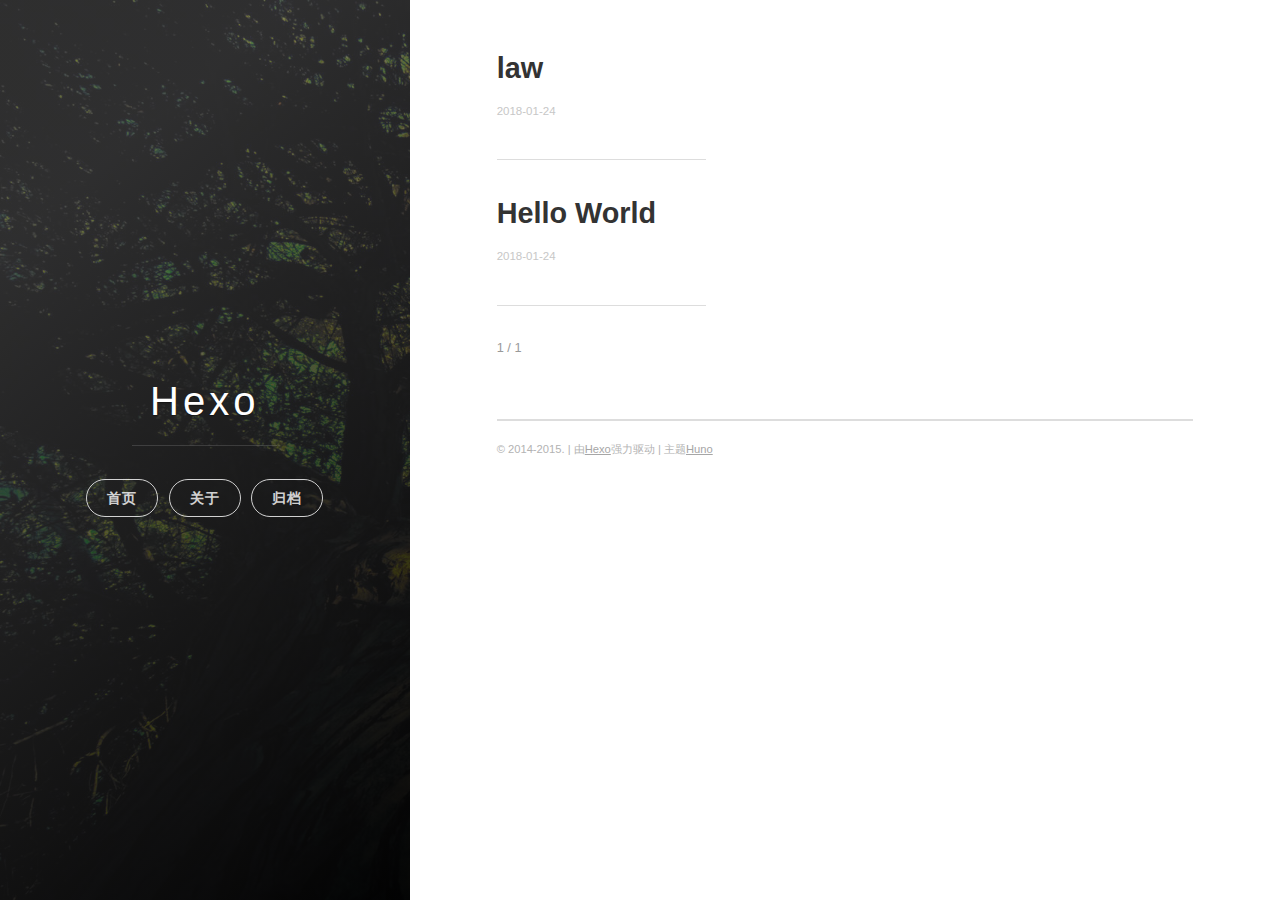
<file: index.html>
<!DOCTYPE html>
<html>
<head>
    <meta charset="utf-8">
    <meta http-equiv="X-UA-Compatible" content="chrome=1">

    

    <title>
      Hexo 
    </title>

    <meta name="viewport" content="width=device-width, initial-scale=1, maximum-scale=1, user-scalable=no">
    
      <meta name="author" content="John Doe">
    
    

    <meta property="og:type" content="website">
<meta property="og:title" content="Hexo">
<meta property="og:url" content="http://yoursite.com/index.html">
<meta property="og:site_name" content="Hexo">
<meta name="twitter:card" content="summary">
<meta name="twitter:title" content="Hexo">
    
    
    
      <link rel="icon" type="image/x-icon" href="/favicon.png">
    
    <link rel="stylesheet" href="/css/uno.css">
    <link rel="stylesheet" href="/css/highlight.css">
    <link rel="stylesheet" href="/css/archive.css">
    <link rel="stylesheet" href="/css/china-social-icon.css">

</head>
<body>

    <span class="mobile btn-mobile-menu">
        <i class="icon icon-list btn-mobile-menu__icon"></i>
        <i class="icon icon-x-circle btn-mobile-close__icon hidden"></i>
    </span>

    
 
<header class="panel-cover">


  <div class="panel-main">

  
    <div class="panel-main__inner panel-inverted">
    <div class="panel-main__content">

        

        <h1 class="panel-cover__title panel-title"><a href="/" title="link to homepage">Hexo</a></h1>
        <hr class="panel-cover__divider" />

        

        <div class="navigation-wrapper">

          <nav class="cover-navigation cover-navigation--primary">
            <ul class="navigation">

              
                
                <li class="navigation__item"><a href="/#blog" title="" class="blog-button">首页</a></li>
              
                
                <li class="navigation__item"><a href="/about" title="" class="">关于</a></li>
              
                
                <li class="navigation__item"><a href="/archive" title="" class="">归档</a></li>
              

            </ul>
          </nav>

          <!-- ----------------------------
To add a new social icon simply duplicate one of the list items from below
and change the class in the <i> tag to match the desired social network
and then add your link to the <a>. Here is a full list of social network
classes that you can use:

    icon-social-500px
    icon-social-behance
    icon-social-delicious
    icon-social-designer-news
    icon-social-deviant-art
    icon-social-digg
    icon-social-dribbble
    icon-social-facebook
    icon-social-flickr
    icon-social-forrst
    icon-social-foursquare
    icon-social-github
    icon-social-google-plus
    icon-social-hi5
    icon-social-instagram
    icon-social-lastfm
    icon-social-linkedin
    icon-social-medium
    icon-social-myspace
    icon-social-path
    icon-social-pinterest
    icon-social-rdio
    icon-social-reddit
    icon-social-skype
    icon-social-spotify
    icon-social-stack-overflow
    icon-social-steam
    icon-social-stumbleupon
    icon-social-treehouse
    icon-social-tumblr
    icon-social-twitter
    icon-social-vimeo
    icon-social-xbox
    icon-social-yelp
    icon-social-youtube
    icon-social-zerply
    icon-mail

-------------------------------->

<!-- add social info here -->



        </div>

      </div>

    </div>

    <div class="panel-cover--overlay"></div>
  </div>
</header>

    <div class="content-wrapper">
        <div class="content-wrapper__inner entry">
            


   <!-- do nothing -->


<div class="main-post-list">
    <ol class="post-list">
    
    
    <li>

      <h2 class="post-list__post-title post-title">
        <a href="/2018/01/24/law/" title="link to law">law</a>
      </h2>

      <div class="post-list__meta">

        <time datetime="2018-01-24" class="post-list__meta--date date">2018-01-24</time> 
      </div>

      <div class="excerpt">
        
      </div>

      <hr class="post-list__divider" />
    </li>
    
    <li>

      <h2 class="post-list__post-title post-title">
        <a href="/2018/01/24/hello-world/" title="link to Hello World">Hello World</a>
      </h2>

      <div class="post-list__meta">

        <time datetime="2018-01-24" class="post-list__meta--date date">2018-01-24</time> 
      </div>

      <div class="excerpt">
        
      </div>

      <hr class="post-list__divider" />
    </li>
    
  </ol>

  <hr class="post-list__divider " />

<nav class="pagination" role="navigation">
    

    <span class="pagination__page-number"> 1 / 1</span>
    
    
</nav>


</div>
            <footer class="footer">

    <span class="footer__copyright">&copy; 2014-2015. | 由<a href="https://hexo.io/">Hexo</a>强力驱动 | 主题<a href="https://github.com/someus/huno">Huno</a></span>
    
</footer>
        </div>
    </div>

    <!-- js files -->
    <script src="/js/jquery.min.js"></script>
    <script src="/js/main.js"></script>
    <script src="/js/scale.fix.js"></script>
    

    

    <script type="text/javascript" src="//cdn.mathjax.org/mathjax/latest/MathJax.js?config=TeX-AMS-MML_HTMLorMML"></script>
    <script type="text/javascript"> 
        $(document).ready(function(){
            MathJax.Hub.Config({ 
                tex2jax: {inlineMath: [['[latex]','[/latex]'], ['\\(','\\)']]} 
            });
        });
    </script>


    
    
    
    <!--kill ie6 -->
<!--[if IE 6]>
  <script src="//letskillie6.googlecode.com/svn/trunk/2/zh_CN.js"></script>
<![endif]-->

</body>
</html>
</file>
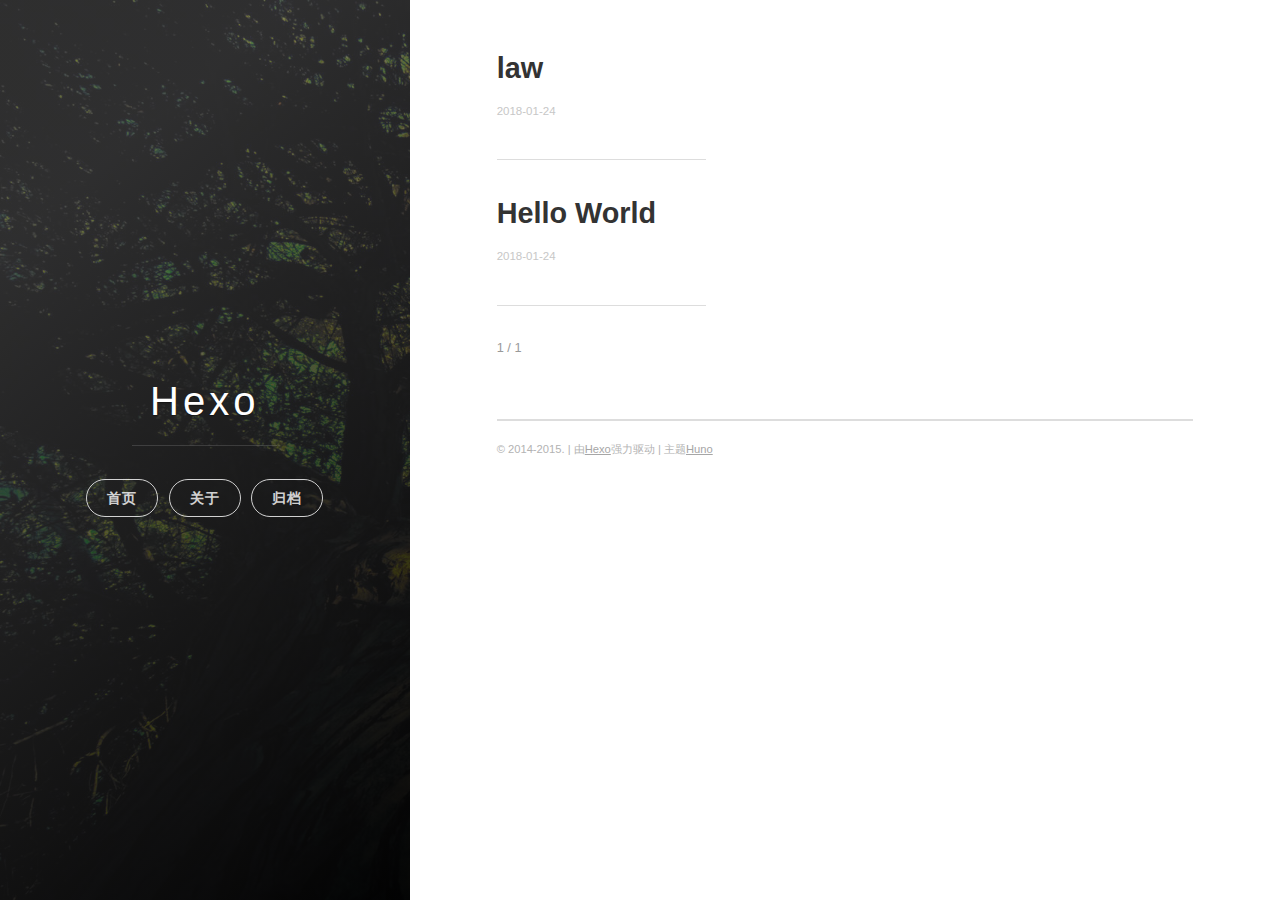
<file: archives/index.html>
<!DOCTYPE html>
<html>
<head>
    <meta charset="utf-8">
    <meta http-equiv="X-UA-Compatible" content="chrome=1">

    

    <title>
      Archives 
    </title>

    <meta name="viewport" content="width=device-width, initial-scale=1, maximum-scale=1, user-scalable=no">
    
      <meta name="author" content="John Doe">
    
    

    <meta property="og:type" content="website">
<meta property="og:title" content="Archives">
<meta property="og:url" content="http://yoursite.com/archives/index.html">
<meta property="og:site_name" content="Hexo">
<meta name="twitter:card" content="summary">
<meta name="twitter:title" content="Archives">
    
    
    
      <link rel="icon" type="image/x-icon" href="/favicon.png">
    
    <link rel="stylesheet" href="/css/uno.css">
    <link rel="stylesheet" href="/css/highlight.css">
    <link rel="stylesheet" href="/css/archive.css">
    <link rel="stylesheet" href="/css/china-social-icon.css">

</head>
<body>

    <span class="mobile btn-mobile-menu">
        <i class="icon icon-list btn-mobile-menu__icon"></i>
        <i class="icon icon-x-circle btn-mobile-close__icon hidden"></i>
    </span>

    

<header class="panel-cover panel-cover--collapsed">


  <div class="panel-main">

  
    <div class="panel-main__inner panel-inverted">
    <div class="panel-main__content">

        

        <h1 class="panel-cover__title panel-title"><a href="/" title="link to homepage">Hexo</a></h1>
        <hr class="panel-cover__divider" />

        

        <div class="navigation-wrapper">

          <nav class="cover-navigation cover-navigation--primary">
            <ul class="navigation">

              
                
                <li class="navigation__item"><a href="/#blog" title="" class="blog-button">首页</a></li>
              
                
                <li class="navigation__item"><a href="/about" title="" class="">关于</a></li>
              
                
                <li class="navigation__item"><a href="/archive" title="" class="">归档</a></li>
              

            </ul>
          </nav>

          <!-- ----------------------------
To add a new social icon simply duplicate one of the list items from below
and change the class in the <i> tag to match the desired social network
and then add your link to the <a>. Here is a full list of social network
classes that you can use:

    icon-social-500px
    icon-social-behance
    icon-social-delicious
    icon-social-designer-news
    icon-social-deviant-art
    icon-social-digg
    icon-social-dribbble
    icon-social-facebook
    icon-social-flickr
    icon-social-forrst
    icon-social-foursquare
    icon-social-github
    icon-social-google-plus
    icon-social-hi5
    icon-social-instagram
    icon-social-lastfm
    icon-social-linkedin
    icon-social-medium
    icon-social-myspace
    icon-social-path
    icon-social-pinterest
    icon-social-rdio
    icon-social-reddit
    icon-social-skype
    icon-social-spotify
    icon-social-stack-overflow
    icon-social-steam
    icon-social-stumbleupon
    icon-social-treehouse
    icon-social-tumblr
    icon-social-twitter
    icon-social-vimeo
    icon-social-xbox
    icon-social-yelp
    icon-social-youtube
    icon-social-zerply
    icon-mail

-------------------------------->

<!-- add social info here -->



        </div>

      </div>

    </div>

    <div class="panel-cover--overlay"></div>
  </div>
</header>

    <div class="content-wrapper">
        <div class="content-wrapper__inner entry">
            


   <!-- do nothing -->


<div class="main-post-list">
    <ol class="post-list">
    
    
    <li>

      <h2 class="post-list__post-title post-title">
        <a href="/2018/01/24/law/" title="link to law">law</a>
      </h2>

      <div class="post-list__meta">

        <time datetime="2018-01-24" class="post-list__meta--date date">2018-01-24</time> 
      </div>

      <div class="excerpt">
        
      </div>

      <hr class="post-list__divider" />
    </li>
    
    <li>

      <h2 class="post-list__post-title post-title">
        <a href="/2018/01/24/hello-world/" title="link to Hello World">Hello World</a>
      </h2>

      <div class="post-list__meta">

        <time datetime="2018-01-24" class="post-list__meta--date date">2018-01-24</time> 
      </div>

      <div class="excerpt">
        
      </div>

      <hr class="post-list__divider" />
    </li>
    
  </ol>

  <hr class="post-list__divider " />

<nav class="pagination" role="navigation">
    

    <span class="pagination__page-number"> 1 / 1</span>
    
    
</nav>


</div>
            <footer class="footer">

    <span class="footer__copyright">&copy; 2014-2015. | 由<a href="https://hexo.io/">Hexo</a>强力驱动 | 主题<a href="https://github.com/someus/huno">Huno</a></span>
    
</footer>
        </div>
    </div>

    <!-- js files -->
    <script src="/js/jquery.min.js"></script>
    <script src="/js/main.js"></script>
    <script src="/js/scale.fix.js"></script>
    

    

    <script type="text/javascript" src="//cdn.mathjax.org/mathjax/latest/MathJax.js?config=TeX-AMS-MML_HTMLorMML"></script>
    <script type="text/javascript"> 
        $(document).ready(function(){
            MathJax.Hub.Config({ 
                tex2jax: {inlineMath: [['[latex]','[/latex]'], ['\\(','\\)']]} 
            });
        });
    </script>


    
    
    
    <!--kill ie6 -->
<!--[if IE 6]>
  <script src="//letskillie6.googlecode.com/svn/trunk/2/zh_CN.js"></script>
<![endif]-->

</body>
</html>
</file>
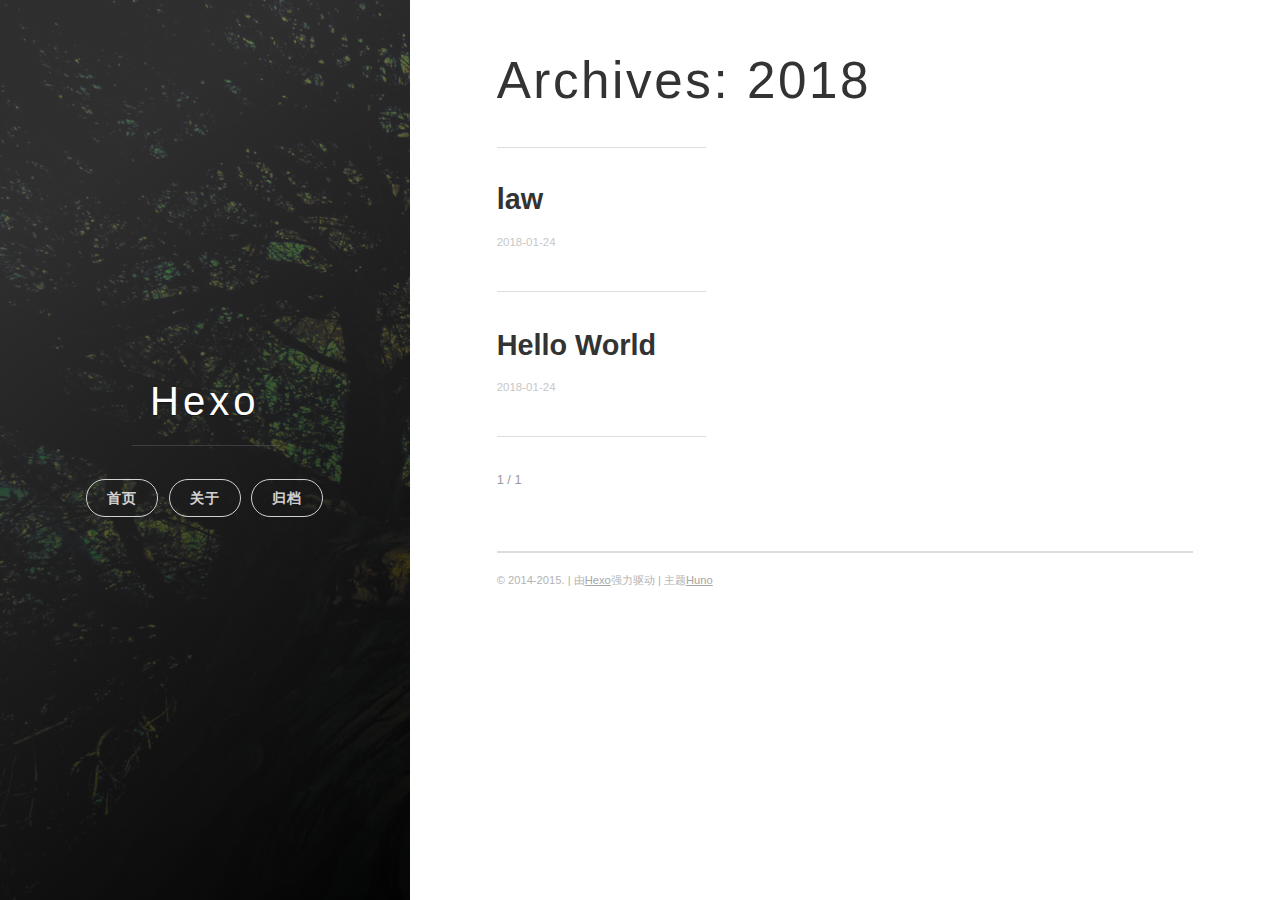
<file: archives/2018/index.html>
<!DOCTYPE html>
<html>
<head>
    <meta charset="utf-8">
    <meta http-equiv="X-UA-Compatible" content="chrome=1">

    

    <title>
      Archives: 2018 
    </title>

    <meta name="viewport" content="width=device-width, initial-scale=1, maximum-scale=1, user-scalable=no">
    
      <meta name="author" content="John Doe">
    
    

    <meta property="og:type" content="website">
<meta property="og:title" content="Archives: 2018">
<meta property="og:url" content="http://yoursite.com/archives/2018/index.html">
<meta property="og:site_name" content="Hexo">
<meta name="twitter:card" content="summary">
<meta name="twitter:title" content="Archives: 2018">
    
    
    
      <link rel="icon" type="image/x-icon" href="/favicon.png">
    
    <link rel="stylesheet" href="/css/uno.css">
    <link rel="stylesheet" href="/css/highlight.css">
    <link rel="stylesheet" href="/css/archive.css">
    <link rel="stylesheet" href="/css/china-social-icon.css">

</head>
<body>

    <span class="mobile btn-mobile-menu">
        <i class="icon icon-list btn-mobile-menu__icon"></i>
        <i class="icon icon-x-circle btn-mobile-close__icon hidden"></i>
    </span>

    

<header class="panel-cover panel-cover--collapsed">


  <div class="panel-main">

  
    <div class="panel-main__inner panel-inverted">
    <div class="panel-main__content">

        

        <h1 class="panel-cover__title panel-title"><a href="/" title="link to homepage">Hexo</a></h1>
        <hr class="panel-cover__divider" />

        

        <div class="navigation-wrapper">

          <nav class="cover-navigation cover-navigation--primary">
            <ul class="navigation">

              
                
                <li class="navigation__item"><a href="/#blog" title="" class="blog-button">首页</a></li>
              
                
                <li class="navigation__item"><a href="/about" title="" class="">关于</a></li>
              
                
                <li class="navigation__item"><a href="/archive" title="" class="">归档</a></li>
              

            </ul>
          </nav>

          <!-- ----------------------------
To add a new social icon simply duplicate one of the list items from below
and change the class in the <i> tag to match the desired social network
and then add your link to the <a>. Here is a full list of social network
classes that you can use:

    icon-social-500px
    icon-social-behance
    icon-social-delicious
    icon-social-designer-news
    icon-social-deviant-art
    icon-social-digg
    icon-social-dribbble
    icon-social-facebook
    icon-social-flickr
    icon-social-forrst
    icon-social-foursquare
    icon-social-github
    icon-social-google-plus
    icon-social-hi5
    icon-social-instagram
    icon-social-lastfm
    icon-social-linkedin
    icon-social-medium
    icon-social-myspace
    icon-social-path
    icon-social-pinterest
    icon-social-rdio
    icon-social-reddit
    icon-social-skype
    icon-social-spotify
    icon-social-stack-overflow
    icon-social-steam
    icon-social-stumbleupon
    icon-social-treehouse
    icon-social-tumblr
    icon-social-twitter
    icon-social-vimeo
    icon-social-xbox
    icon-social-yelp
    icon-social-youtube
    icon-social-zerply
    icon-mail

-------------------------------->

<!-- add social info here -->



        </div>

      </div>

    </div>

    <div class="panel-cover--overlay"></div>
  </div>
</header>

    <div class="content-wrapper">
        <div class="content-wrapper__inner entry">
            


  <h1 class="archive-title">Archives: 2018</h1>
  <hr class="post-list__divider" />


<div class="main-post-list">
    <ol class="post-list">
    
    
    <li>

      <h2 class="post-list__post-title post-title">
        <a href="/2018/01/24/law/" title="link to law">law</a>
      </h2>

      <div class="post-list__meta">

        <time datetime="2018-01-24" class="post-list__meta--date date">2018-01-24</time> 
      </div>

      <div class="excerpt">
        
      </div>

      <hr class="post-list__divider" />
    </li>
    
    <li>

      <h2 class="post-list__post-title post-title">
        <a href="/2018/01/24/hello-world/" title="link to Hello World">Hello World</a>
      </h2>

      <div class="post-list__meta">

        <time datetime="2018-01-24" class="post-list__meta--date date">2018-01-24</time> 
      </div>

      <div class="excerpt">
        
      </div>

      <hr class="post-list__divider" />
    </li>
    
  </ol>

  <hr class="post-list__divider " />

<nav class="pagination" role="navigation">
    

    <span class="pagination__page-number"> 1 / 1</span>
    
    
</nav>


</div>
            <footer class="footer">

    <span class="footer__copyright">&copy; 2014-2015. | 由<a href="https://hexo.io/">Hexo</a>强力驱动 | 主题<a href="https://github.com/someus/huno">Huno</a></span>
    
</footer>
        </div>
    </div>

    <!-- js files -->
    <script src="/js/jquery.min.js"></script>
    <script src="/js/main.js"></script>
    <script src="/js/scale.fix.js"></script>
    

    

    <script type="text/javascript" src="//cdn.mathjax.org/mathjax/latest/MathJax.js?config=TeX-AMS-MML_HTMLorMML"></script>
    <script type="text/javascript"> 
        $(document).ready(function(){
            MathJax.Hub.Config({ 
                tex2jax: {inlineMath: [['[latex]','[/latex]'], ['\\(','\\)']]} 
            });
        });
    </script>


    
    
    
    <!--kill ie6 -->
<!--[if IE 6]>
  <script src="//letskillie6.googlecode.com/svn/trunk/2/zh_CN.js"></script>
<![endif]-->

</body>
</html>
</file>
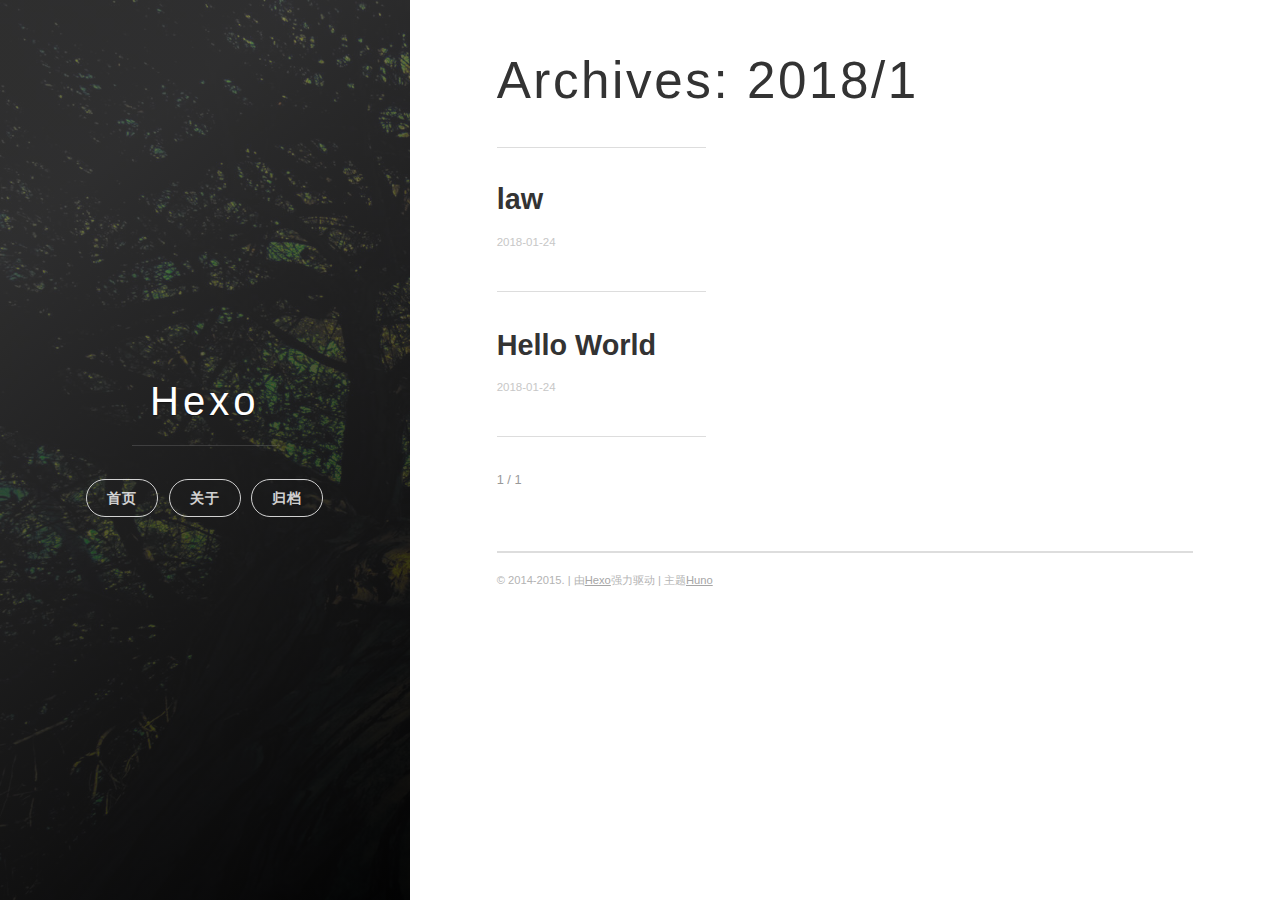
<file: archives/2018/01/index.html>
<!DOCTYPE html>
<html>
<head>
    <meta charset="utf-8">
    <meta http-equiv="X-UA-Compatible" content="chrome=1">

    

    <title>
      Archives: 2018/1 
    </title>

    <meta name="viewport" content="width=device-width, initial-scale=1, maximum-scale=1, user-scalable=no">
    
      <meta name="author" content="John Doe">
    
    

    <meta property="og:type" content="website">
<meta property="og:title" content="Archives: 2018&#x2F;1">
<meta property="og:url" content="http://yoursite.com/archives/2018/01/index.html">
<meta property="og:site_name" content="Hexo">
<meta name="twitter:card" content="summary">
<meta name="twitter:title" content="Archives: 2018&#x2F;1">
    
    
    
      <link rel="icon" type="image/x-icon" href="/favicon.png">
    
    <link rel="stylesheet" href="/css/uno.css">
    <link rel="stylesheet" href="/css/highlight.css">
    <link rel="stylesheet" href="/css/archive.css">
    <link rel="stylesheet" href="/css/china-social-icon.css">

</head>
<body>

    <span class="mobile btn-mobile-menu">
        <i class="icon icon-list btn-mobile-menu__icon"></i>
        <i class="icon icon-x-circle btn-mobile-close__icon hidden"></i>
    </span>

    

<header class="panel-cover panel-cover--collapsed">


  <div class="panel-main">

  
    <div class="panel-main__inner panel-inverted">
    <div class="panel-main__content">

        

        <h1 class="panel-cover__title panel-title"><a href="/" title="link to homepage">Hexo</a></h1>
        <hr class="panel-cover__divider" />

        

        <div class="navigation-wrapper">

          <nav class="cover-navigation cover-navigation--primary">
            <ul class="navigation">

              
                
                <li class="navigation__item"><a href="/#blog" title="" class="blog-button">首页</a></li>
              
                
                <li class="navigation__item"><a href="/about" title="" class="">关于</a></li>
              
                
                <li class="navigation__item"><a href="/archive" title="" class="">归档</a></li>
              

            </ul>
          </nav>

          <!-- ----------------------------
To add a new social icon simply duplicate one of the list items from below
and change the class in the <i> tag to match the desired social network
and then add your link to the <a>. Here is a full list of social network
classes that you can use:

    icon-social-500px
    icon-social-behance
    icon-social-delicious
    icon-social-designer-news
    icon-social-deviant-art
    icon-social-digg
    icon-social-dribbble
    icon-social-facebook
    icon-social-flickr
    icon-social-forrst
    icon-social-foursquare
    icon-social-github
    icon-social-google-plus
    icon-social-hi5
    icon-social-instagram
    icon-social-lastfm
    icon-social-linkedin
    icon-social-medium
    icon-social-myspace
    icon-social-path
    icon-social-pinterest
    icon-social-rdio
    icon-social-reddit
    icon-social-skype
    icon-social-spotify
    icon-social-stack-overflow
    icon-social-steam
    icon-social-stumbleupon
    icon-social-treehouse
    icon-social-tumblr
    icon-social-twitter
    icon-social-vimeo
    icon-social-xbox
    icon-social-yelp
    icon-social-youtube
    icon-social-zerply
    icon-mail

-------------------------------->

<!-- add social info here -->



        </div>

      </div>

    </div>

    <div class="panel-cover--overlay"></div>
  </div>
</header>

    <div class="content-wrapper">
        <div class="content-wrapper__inner entry">
            


  <h1 class="archive-title">Archives: 2018/1</h1>
  <hr class="post-list__divider" />


<div class="main-post-list">
    <ol class="post-list">
    
    
    <li>

      <h2 class="post-list__post-title post-title">
        <a href="/2018/01/24/law/" title="link to law">law</a>
      </h2>

      <div class="post-list__meta">

        <time datetime="2018-01-24" class="post-list__meta--date date">2018-01-24</time> 
      </div>

      <div class="excerpt">
        
      </div>

      <hr class="post-list__divider" />
    </li>
    
    <li>

      <h2 class="post-list__post-title post-title">
        <a href="/2018/01/24/hello-world/" title="link to Hello World">Hello World</a>
      </h2>

      <div class="post-list__meta">

        <time datetime="2018-01-24" class="post-list__meta--date date">2018-01-24</time> 
      </div>

      <div class="excerpt">
        
      </div>

      <hr class="post-list__divider" />
    </li>
    
  </ol>

  <hr class="post-list__divider " />

<nav class="pagination" role="navigation">
    

    <span class="pagination__page-number"> 1 / 1</span>
    
    
</nav>


</div>
            <footer class="footer">

    <span class="footer__copyright">&copy; 2014-2015. | 由<a href="https://hexo.io/">Hexo</a>强力驱动 | 主题<a href="https://github.com/someus/huno">Huno</a></span>
    
</footer>
        </div>
    </div>

    <!-- js files -->
    <script src="/js/jquery.min.js"></script>
    <script src="/js/main.js"></script>
    <script src="/js/scale.fix.js"></script>
    

    

    <script type="text/javascript" src="//cdn.mathjax.org/mathjax/latest/MathJax.js?config=TeX-AMS-MML_HTMLorMML"></script>
    <script type="text/javascript"> 
        $(document).ready(function(){
            MathJax.Hub.Config({ 
                tex2jax: {inlineMath: [['[latex]','[/latex]'], ['\\(','\\)']]} 
            });
        });
    </script>


    
    
    
    <!--kill ie6 -->
<!--[if IE 6]>
  <script src="//letskillie6.googlecode.com/svn/trunk/2/zh_CN.js"></script>
<![endif]-->

</body>
</html>
</file>
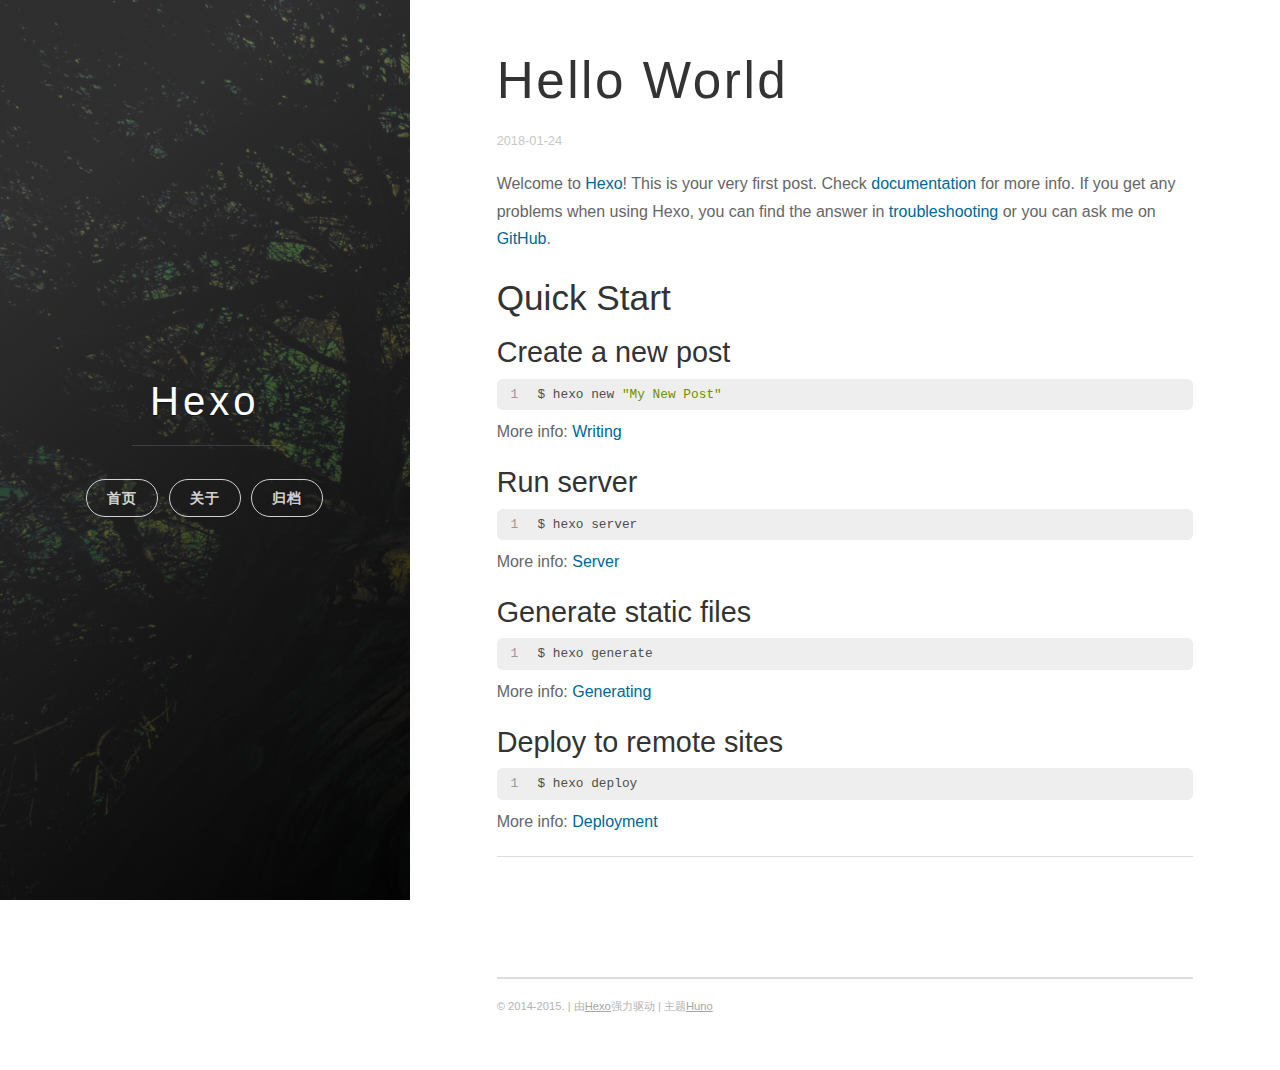
<file: 2018/01/24/hello-world/index.html>
<!DOCTYPE html>
<html>
<head>
    <meta charset="utf-8">
    <meta http-equiv="X-UA-Compatible" content="chrome=1">

    

    <title>
      Hello World | Hexo 
    </title>

    <meta name="viewport" content="width=device-width, initial-scale=1, maximum-scale=1, user-scalable=no">
    
      <meta name="author" content="John Doe">
    
    

    <meta name="description" content="Welcome to Hexo! This is your very first post. Check documentation for more info. If you get any problems when using Hexo, you can find the answer in troubleshooting or you can ask me on GitHub. Quick">
<meta property="og:type" content="article">
<meta property="og:title" content="Hello World | Hexo">
<meta property="og:url" content="http://yoursite.com/2018/01/24/hello-world/index.html">
<meta property="og:site_name" content="Hexo">
<meta property="og:description" content="Welcome to Hexo! This is your very first post. Check documentation for more info. If you get any problems when using Hexo, you can find the answer in troubleshooting or you can ask me on GitHub. Quick">
<meta property="og:updated_time" content="2018-01-24T02:55:47.645Z">
<meta name="twitter:card" content="summary">
<meta name="twitter:title" content="Hello World | Hexo">
<meta name="twitter:description" content="Welcome to Hexo! This is your very first post. Check documentation for more info. If you get any problems when using Hexo, you can find the answer in troubleshooting or you can ask me on GitHub. Quick">
    
    
    
      <link rel="icon" type="image/x-icon" href="/favicon.png">
    
    <link rel="stylesheet" href="/css/uno.css">
    <link rel="stylesheet" href="/css/highlight.css">
    <link rel="stylesheet" href="/css/archive.css">
    <link rel="stylesheet" href="/css/china-social-icon.css">

</head>
<body>

    <span class="mobile btn-mobile-menu">
        <i class="icon icon-list btn-mobile-menu__icon"></i>
        <i class="icon icon-x-circle btn-mobile-close__icon hidden"></i>
    </span>

    

<header class="panel-cover panel-cover--collapsed">


  <div class="panel-main">

  
    <div class="panel-main__inner panel-inverted">
    <div class="panel-main__content">

        

        <h1 class="panel-cover__title panel-title"><a href="/" title="link to homepage">Hexo</a></h1>
        <hr class="panel-cover__divider" />

        

        <div class="navigation-wrapper">

          <nav class="cover-navigation cover-navigation--primary">
            <ul class="navigation">

              
                
                <li class="navigation__item"><a href="/#blog" title="" class="blog-button">首页</a></li>
              
                
                <li class="navigation__item"><a href="/about" title="" class="">关于</a></li>
              
                
                <li class="navigation__item"><a href="/archive" title="" class="">归档</a></li>
              

            </ul>
          </nav>

          <!-- ----------------------------
To add a new social icon simply duplicate one of the list items from below
and change the class in the <i> tag to match the desired social network
and then add your link to the <a>. Here is a full list of social network
classes that you can use:

    icon-social-500px
    icon-social-behance
    icon-social-delicious
    icon-social-designer-news
    icon-social-deviant-art
    icon-social-digg
    icon-social-dribbble
    icon-social-facebook
    icon-social-flickr
    icon-social-forrst
    icon-social-foursquare
    icon-social-github
    icon-social-google-plus
    icon-social-hi5
    icon-social-instagram
    icon-social-lastfm
    icon-social-linkedin
    icon-social-medium
    icon-social-myspace
    icon-social-path
    icon-social-pinterest
    icon-social-rdio
    icon-social-reddit
    icon-social-skype
    icon-social-spotify
    icon-social-stack-overflow
    icon-social-steam
    icon-social-stumbleupon
    icon-social-treehouse
    icon-social-tumblr
    icon-social-twitter
    icon-social-vimeo
    icon-social-xbox
    icon-social-yelp
    icon-social-youtube
    icon-social-zerply
    icon-mail

-------------------------------->

<!-- add social info here -->



        </div>

      </div>

    </div>

    <div class="panel-cover--overlay"></div>
  </div>
</header>

    <div class="content-wrapper">
        <div class="content-wrapper__inner entry">
            

<article class="post-container post-container--single">

  <header class="post-header">
    
    <h1 class="post-title">Hello World</h1>

    

    <div class="post-meta">
      <time datetime="2018-01-24" class="post-meta__date date">2018-01-24</time> 

      <span class="post-meta__tags tags">

          

          

      </span>
    </div>
    
    

  </header>

  <section id="post-content" class="article-content post">
    <p>Welcome to <a href="https://hexo.io/" target="_blank" rel="noopener">Hexo</a>! This is your very first post. Check <a href="https://hexo.io/docs/" target="_blank" rel="noopener">documentation</a> for more info. If you get any problems when using Hexo, you can find the answer in <a href="https://hexo.io/docs/troubleshooting.html" target="_blank" rel="noopener">troubleshooting</a> or you can ask me on <a href="https://github.com/hexojs/hexo/issues" target="_blank" rel="noopener">GitHub</a>.</p>
<h2 id="Quick-Start"><a href="#Quick-Start" class="headerlink" title="Quick Start"></a>Quick Start</h2><h3 id="Create-a-new-post"><a href="#Create-a-new-post" class="headerlink" title="Create a new post"></a>Create a new post</h3><figure class="highlight bash"><table><tr><td class="gutter"><pre><span class="line">1</span><br></pre></td><td class="code"><pre><span class="line">$ hexo new <span class="string">"My New Post"</span></span><br></pre></td></tr></table></figure>
<p>More info: <a href="https://hexo.io/docs/writing.html" target="_blank" rel="noopener">Writing</a></p>
<h3 id="Run-server"><a href="#Run-server" class="headerlink" title="Run server"></a>Run server</h3><figure class="highlight bash"><table><tr><td class="gutter"><pre><span class="line">1</span><br></pre></td><td class="code"><pre><span class="line">$ hexo server</span><br></pre></td></tr></table></figure>
<p>More info: <a href="https://hexo.io/docs/server.html" target="_blank" rel="noopener">Server</a></p>
<h3 id="Generate-static-files"><a href="#Generate-static-files" class="headerlink" title="Generate static files"></a>Generate static files</h3><figure class="highlight bash"><table><tr><td class="gutter"><pre><span class="line">1</span><br></pre></td><td class="code"><pre><span class="line">$ hexo generate</span><br></pre></td></tr></table></figure>
<p>More info: <a href="https://hexo.io/docs/generating.html" target="_blank" rel="noopener">Generating</a></p>
<h3 id="Deploy-to-remote-sites"><a href="#Deploy-to-remote-sites" class="headerlink" title="Deploy to remote sites"></a>Deploy to remote sites</h3><figure class="highlight bash"><table><tr><td class="gutter"><pre><span class="line">1</span><br></pre></td><td class="code"><pre><span class="line">$ hexo deploy</span><br></pre></td></tr></table></figure>
<p>More info: <a href="https://hexo.io/docs/deployment.html" target="_blank" rel="noopener">Deployment</a></p>

  </section>

  <section class="post-comments">

    <!-- 将评论系统（例如Disqus、多说、友言、畅言等）提供的代码片段粘贴在这里 -->
    
</section>


</article>


            <footer class="footer">

    <span class="footer__copyright">&copy; 2014-2015. | 由<a href="https://hexo.io/">Hexo</a>强力驱动 | 主题<a href="https://github.com/someus/huno">Huno</a></span>
    
</footer>
        </div>
    </div>

    <!-- js files -->
    <script src="/js/jquery.min.js"></script>
    <script src="/js/main.js"></script>
    <script src="/js/scale.fix.js"></script>
    

    

    <script type="text/javascript" src="//cdn.mathjax.org/mathjax/latest/MathJax.js?config=TeX-AMS-MML_HTMLorMML"></script>
    <script type="text/javascript"> 
        $(document).ready(function(){
            MathJax.Hub.Config({ 
                tex2jax: {inlineMath: [['[latex]','[/latex]'], ['\\(','\\)']]} 
            });
        });
    </script>


    

    <script src="/js/awesome-toc.min.js"></script>
    <script>
        $(document).ready(function(){
            $.awesome_toc({
                overlay: true,
                contentId: "post-content",
            });
        });
    </script>


    
    
    <!--kill ie6 -->
<!--[if IE 6]>
  <script src="//letskillie6.googlecode.com/svn/trunk/2/zh_CN.js"></script>
<![endif]-->

</body>
</html>
</file>
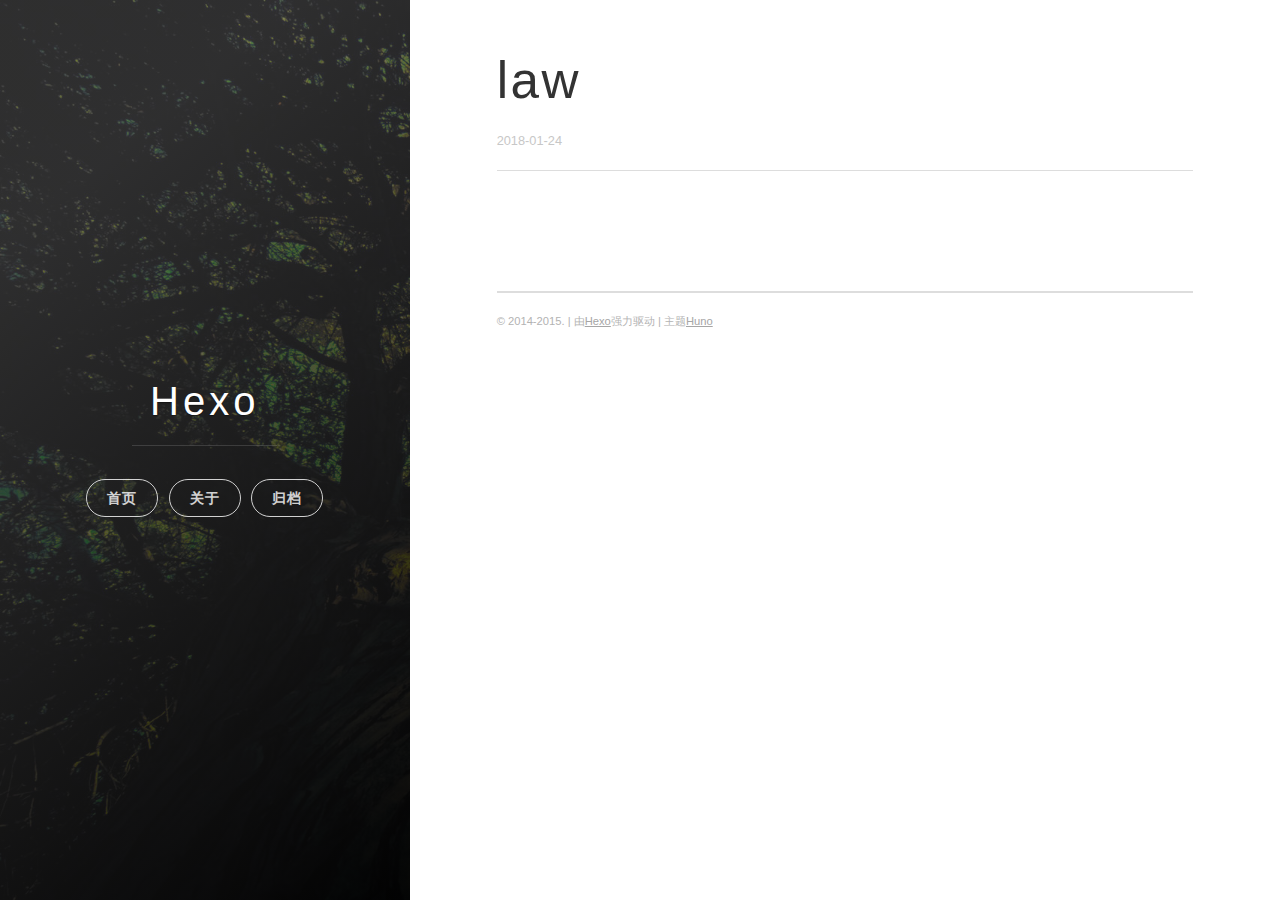
<file: 2018/01/24/law/index.html>
<!DOCTYPE html>
<html>
<head>
    <meta charset="utf-8">
    <meta http-equiv="X-UA-Compatible" content="chrome=1">

    

    <title>
      law | Hexo 
    </title>

    <meta name="viewport" content="width=device-width, initial-scale=1, maximum-scale=1, user-scalable=no">
    
      <meta name="author" content="John Doe">
    
    

    <meta property="og:type" content="article">
<meta property="og:title" content="law | Hexo">
<meta property="og:url" content="http://yoursite.com/2018/01/24/law/index.html">
<meta property="og:site_name" content="Hexo">
<meta property="og:updated_time" content="2018-01-24T03:02:28.565Z">
<meta name="twitter:card" content="summary">
<meta name="twitter:title" content="law | Hexo">
    
    
    
      <link rel="icon" type="image/x-icon" href="/favicon.png">
    
    <link rel="stylesheet" href="/css/uno.css">
    <link rel="stylesheet" href="/css/highlight.css">
    <link rel="stylesheet" href="/css/archive.css">
    <link rel="stylesheet" href="/css/china-social-icon.css">

</head>
<body>

    <span class="mobile btn-mobile-menu">
        <i class="icon icon-list btn-mobile-menu__icon"></i>
        <i class="icon icon-x-circle btn-mobile-close__icon hidden"></i>
    </span>

    

<header class="panel-cover panel-cover--collapsed">


  <div class="panel-main">

  
    <div class="panel-main__inner panel-inverted">
    <div class="panel-main__content">

        

        <h1 class="panel-cover__title panel-title"><a href="/" title="link to homepage">Hexo</a></h1>
        <hr class="panel-cover__divider" />

        

        <div class="navigation-wrapper">

          <nav class="cover-navigation cover-navigation--primary">
            <ul class="navigation">

              
                
                <li class="navigation__item"><a href="/#blog" title="" class="blog-button">首页</a></li>
              
                
                <li class="navigation__item"><a href="/about" title="" class="">关于</a></li>
              
                
                <li class="navigation__item"><a href="/archive" title="" class="">归档</a></li>
              

            </ul>
          </nav>

          <!-- ----------------------------
To add a new social icon simply duplicate one of the list items from below
and change the class in the <i> tag to match the desired social network
and then add your link to the <a>. Here is a full list of social network
classes that you can use:

    icon-social-500px
    icon-social-behance
    icon-social-delicious
    icon-social-designer-news
    icon-social-deviant-art
    icon-social-digg
    icon-social-dribbble
    icon-social-facebook
    icon-social-flickr
    icon-social-forrst
    icon-social-foursquare
    icon-social-github
    icon-social-google-plus
    icon-social-hi5
    icon-social-instagram
    icon-social-lastfm
    icon-social-linkedin
    icon-social-medium
    icon-social-myspace
    icon-social-path
    icon-social-pinterest
    icon-social-rdio
    icon-social-reddit
    icon-social-skype
    icon-social-spotify
    icon-social-stack-overflow
    icon-social-steam
    icon-social-stumbleupon
    icon-social-treehouse
    icon-social-tumblr
    icon-social-twitter
    icon-social-vimeo
    icon-social-xbox
    icon-social-yelp
    icon-social-youtube
    icon-social-zerply
    icon-mail

-------------------------------->

<!-- add social info here -->



        </div>

      </div>

    </div>

    <div class="panel-cover--overlay"></div>
  </div>
</header>

    <div class="content-wrapper">
        <div class="content-wrapper__inner entry">
            

<article class="post-container post-container--single">

  <header class="post-header">
    
    <h1 class="post-title">law</h1>

    

    <div class="post-meta">
      <time datetime="2018-01-24" class="post-meta__date date">2018-01-24</time> 

      <span class="post-meta__tags tags">

          

          

      </span>
    </div>
    
    

  </header>

  <section id="post-content" class="article-content post">
    
  </section>

  <section class="post-comments">

    <!-- 将评论系统（例如Disqus、多说、友言、畅言等）提供的代码片段粘贴在这里 -->
    
</section>


</article>


            <footer class="footer">

    <span class="footer__copyright">&copy; 2014-2015. | 由<a href="https://hexo.io/">Hexo</a>强力驱动 | 主题<a href="https://github.com/someus/huno">Huno</a></span>
    
</footer>
        </div>
    </div>

    <!-- js files -->
    <script src="/js/jquery.min.js"></script>
    <script src="/js/main.js"></script>
    <script src="/js/scale.fix.js"></script>
    

    

    <script type="text/javascript" src="//cdn.mathjax.org/mathjax/latest/MathJax.js?config=TeX-AMS-MML_HTMLorMML"></script>
    <script type="text/javascript"> 
        $(document).ready(function(){
            MathJax.Hub.Config({ 
                tex2jax: {inlineMath: [['[latex]','[/latex]'], ['\\(','\\)']]} 
            });
        });
    </script>


    

    <script src="/js/awesome-toc.min.js"></script>
    <script>
        $(document).ready(function(){
            $.awesome_toc({
                overlay: true,
                contentId: "post-content",
            });
        });
    </script>


    
    
    <!--kill ie6 -->
<!--[if IE 6]>
  <script src="//letskillie6.googlecode.com/svn/trunk/2/zh_CN.js"></script>
<![endif]-->

</body>
</html>
</file>
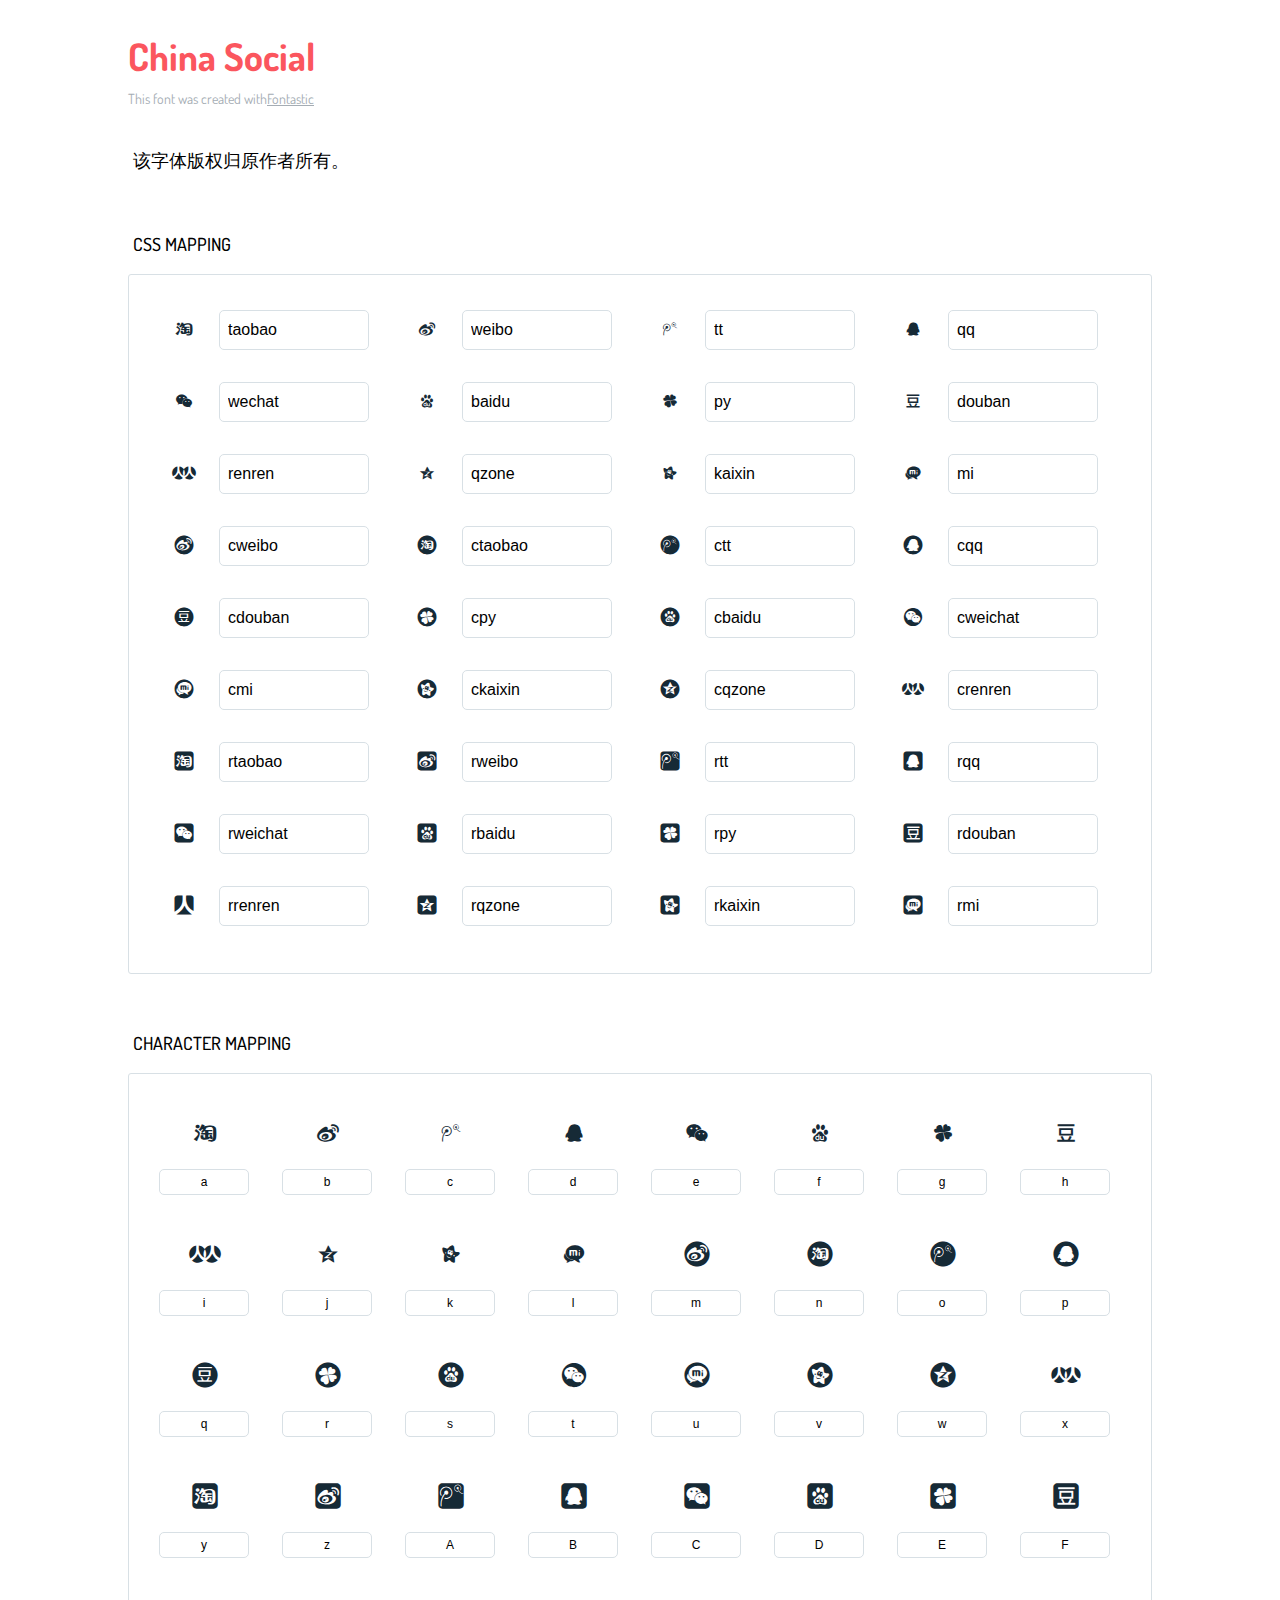
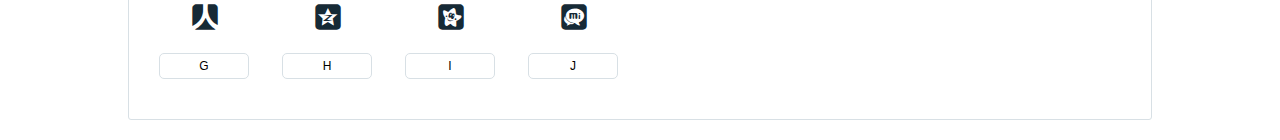
<file: fonts/china-social/readme.html>
<!DOCTYPE html>
<html lang="en">
  <head>
    <meta charset="utf-8">
    <meta http-equiv="X-UA-Compatible" content="IE=edge,chrome=1">
    <meta name="viewport" content="width=device-width,initial-scale=1">
    <title>Font Reference - China Social</title>
    <link href="http://fonts.googleapis.com/css?family=Dosis:400,500,700" rel="stylesheet" type="text/css">
    <link rel="stylesheet" href="../../css/china-social-icon.css">
    <style type="text/css">
      html,body,div,span,applet,object,iframe,h1,h2,h3,h4,h5,h6,p,blockquote,pre,a,abbr,acronym,address,big,cite,code,del,dfn,em,img,ins,kbd,q,s,samp,small,strike,strong,sub,sup,tt,var,dl,dt,dd,ol,ul,li,fieldset,form,label,legend,table,caption,tbody,tfoot,thead,tr,th,td{margin:0;padding:0;border:0;outline:0;font-weight:inherit;font-style:inherit;font-family:inherit;font-size:100%;vertical-align:baseline}
body{line-height:1;color:#000;background:#fff}
ol,ul{list-style:none}
table{border-collapse:separate;border-spacing:0;vertical-align:middle}
caption,th,td{text-align:left;font-weight:normal;vertical-align:middle}
a img{border:none}
*{-webkit-box-sizing:border-box;-moz-box-sizing:border-box;box-sizing:border-box}
body{font-family:'Dosis','Tahoma',sans-serif}
.container{margin:15px auto;width:80%}
h1{margin:40px 0 20px;font-weight:700;font-size:38px;line-height:32px;color:#fb565e}
h2{font-size:18px;padding:0 0 21px 5px;margin:45px 0 0 0;text-transform:uppercase;font-weight:500}
.small{font-size:14px;color:#a5adb4;}
.small a{color:#a5adb4;}
.small a:hover{color:#fb565e}
.glyphs.character-mapping{margin:0 0 20px 0;padding:20px 0 20px 30px;color:rgba(0,0,0,0.5);border:1px solid #d8e0e5;-webkit-border-radius:3px;border-radius:3px;}
.glyphs.character-mapping li{margin:0 30px 20px 0;display:inline-block;width:90px}
.glyphs.character-mapping .icon{margin:10px 0 10px 15px;padding:15px;position:relative;width:55px;height:55px;color:#162a36 !important;overflow:hidden;-webkit-border-radius:3px;border-radius:3px;font-size:32px;}
.glyphs.character-mapping .icon svg{fill:#000}
.glyphs.character-mapping input{margin:0;padding:5px 0;line-height:12px;font-size:12px;display:block;width:100%;border:1px solid #d8e0e5;-webkit-border-radius:5px;border-radius:5px;text-align:center;outline:0;}
.glyphs.character-mapping input:focus{border:1px solid #fbde4a;-webkit-box-shadow:inset 0 0 3px #fbde4a;box-shadow:inset 0 0 3px #fbde4a}
.glyphs.character-mapping input:hover{-webkit-box-shadow:inset 0 0 3px #fbde4a;box-shadow:inset 0 0 3px #fbde4a}
.glyphs.css-mapping{margin:0 0 60px 0;padding:30px 0 20px 30px;color:rgba(0,0,0,0.5);border:1px solid #d8e0e5;-webkit-border-radius:3px;border-radius:3px;}
.glyphs.css-mapping li{margin:0 30px 20px 0;padding:0;display:inline-block;overflow:hidden}
.glyphs.css-mapping .icon{margin:0;margin-right:10px;padding:13px;height:50px;width:50px;color:#162a36 !important;overflow:hidden;float:left;font-size:24px}
.glyphs.css-mapping input{margin:0;margin-top:5px;padding:8px;line-height:16px;font-size:16px;display:block;width:150px;height:40px;border:1px solid #d8e0e5;-webkit-border-radius:5px;border-radius:5px;background:#fff;outline:0;float:right;}
.glyphs.css-mapping input:focus{border:1px solid #fbde4a;-webkit-box-shadow:inset 0 0 3px #fbde4a;box-shadow:inset 0 0 3px #fbde4a}
.glyphs.css-mapping input:hover{-webkit-box-shadow:inset 0 0 3px #fbde4a;box-shadow:inset 0 0 3px #fbde4a}

      
    </style>
  </head>
  <body>
    <div class="container">
      <h1>China Social</h1>
      <p class="small">This font was created with<a href="http://fontastic.me/">Fontastic</a></p>
      <h2>该字体版权归原作者所有。</h2>
      <h2>CSS mapping</h2>
      <ul class="glyphs css-mapping">
        <li>
          <div class="icon cs-icon-taobao"></div>
          <input type="text" readonly="readonly" value="taobao">
        </li>
        <li>
          <div class="icon cs-icon-weibo"></div>
          <input type="text" readonly="readonly" value="weibo">
        </li>
        <li>
          <div class="icon cs-icon-tt"></div>
          <input type="text" readonly="readonly" value="tt">
        </li>
        <li>
          <div class="icon cs-icon-qq"></div>
          <input type="text" readonly="readonly" value="qq">
        </li>
        <li>
          <div class="icon cs-icon-wechat"></div>
          <input type="text" readonly="readonly" value="wechat">
        </li>
        <li>
          <div class="icon cs-icon-baidu"></div>
          <input type="text" readonly="readonly" value="baidu">
        </li>
        <li>
          <div class="icon cs-icon-py"></div>
          <input type="text" readonly="readonly" value="py">
        </li>
        <li>
          <div class="icon cs-icon-douban"></div>
          <input type="text" readonly="readonly" value="douban">
        </li>
        <li>
          <div class="icon cs-icon-renren"></div>
          <input type="text" readonly="readonly" value="renren">
        </li>
        <li>
          <div class="icon cs-icon-qzone"></div>
          <input type="text" readonly="readonly" value="qzone">
        </li>
        <li>
          <div class="icon cs-icon-kaixin"></div>
          <input type="text" readonly="readonly" value="kaixin">
        </li>
        <li>
          <div class="icon cs-icon-mi"></div>
          <input type="text" readonly="readonly" value="mi">
        </li>
        <li>
          <div class="icon cs-icon-cweibo"></div>
          <input type="text" readonly="readonly" value="cweibo">
        </li>
        <li>
          <div class="icon cs-icon-ctaobao"></div>
          <input type="text" readonly="readonly" value="ctaobao">
        </li>
        <li>
          <div class="icon cs-icon-ctt"></div>
          <input type="text" readonly="readonly" value="ctt">
        </li>
        <li>
          <div class="icon cs-icon-cqq"></div>
          <input type="text" readonly="readonly" value="cqq">
        </li>
        <li>
          <div class="icon cs-icon-cdouban"></div>
          <input type="text" readonly="readonly" value="cdouban">
        </li>
        <li>
          <div class="icon cs-icon-cpy"></div>
          <input type="text" readonly="readonly" value="cpy">
        </li>
        <li>
          <div class="icon cs-icon-cbaidu"></div>
          <input type="text" readonly="readonly" value="cbaidu">
        </li>
        <li>
          <div class="icon cs-icon-cweichat"></div>
          <input type="text" readonly="readonly" value="cweichat">
        </li>
        <li>
          <div class="icon cs-icon-cmi"></div>
          <input type="text" readonly="readonly" value="cmi">
        </li>
        <li>
          <div class="icon cs-icon-ckaixin"></div>
          <input type="text" readonly="readonly" value="ckaixin">
        </li>
        <li>
          <div class="icon cs-icon-cqzone"></div>
          <input type="text" readonly="readonly" value="cqzone">
        </li>
        <li>
          <div class="icon cs-icon-crenren"></div>
          <input type="text" readonly="readonly" value="crenren">
        </li>
        <li>
          <div class="icon cs-icon-rtaobao"></div>
          <input type="text" readonly="readonly" value="rtaobao">
        </li>
        <li>
          <div class="icon cs-icon-rweibo"></div>
          <input type="text" readonly="readonly" value="rweibo">
        </li>
        <li>
          <div class="icon cs-icon-rtt"></div>
          <input type="text" readonly="readonly" value="rtt">
        </li>
        <li>
          <div class="icon cs-icon-rqq"></div>
          <input type="text" readonly="readonly" value="rqq">
        </li>
        <li>
          <div class="icon cs-icon-rweichat"></div>
          <input type="text" readonly="readonly" value="rweichat">
        </li>
        <li>
          <div class="icon cs-icon-rbaidu"></div>
          <input type="text" readonly="readonly" value="rbaidu">
        </li>
        <li>
          <div class="icon cs-icon-rpy"></div>
          <input type="text" readonly="readonly" value="rpy">
        </li>
        <li>
          <div class="icon cs-icon-rdouban"></div>
          <input type="text" readonly="readonly" value="rdouban">
        </li>
        <li>
          <div class="icon cs-icon-rrenren"></div>
          <input type="text" readonly="readonly" value="rrenren">
        </li>
        <li>
          <div class="icon cs-icon-rqzone"></div>
          <input type="text" readonly="readonly" value="rqzone">
        </li>
        <li>
          <div class="icon cs-icon-rkaixin"></div>
          <input type="text" readonly="readonly" value="rkaixin">
        </li>
        <li>
          <div class="icon cs-icon-rmi"></div>
          <input type="text" readonly="readonly" value="rmi">
        </li>
      </ul>
      <h2>Character mapping</h2>
      <ul class="glyphs character-mapping">
        <li>
          <div data-icon="a" class="icon"></div>
          <input type="text" readonly="readonly" value="a">
        </li>
        <li>
          <div data-icon="b" class="icon"></div>
          <input type="text" readonly="readonly" value="b">
        </li>
        <li>
          <div data-icon="c" class="icon"></div>
          <input type="text" readonly="readonly" value="c">
        </li>
        <li>
          <div data-icon="d" class="icon"></div>
          <input type="text" readonly="readonly" value="d">
        </li>
        <li>
          <div data-icon="e" class="icon"></div>
          <input type="text" readonly="readonly" value="e">
        </li>
        <li>
          <div data-icon="f" class="icon"></div>
          <input type="text" readonly="readonly" value="f">
        </li>
        <li>
          <div data-icon="g" class="icon"></div>
          <input type="text" readonly="readonly" value="g">
        </li>
        <li>
          <div data-icon="h" class="icon"></div>
          <input type="text" readonly="readonly" value="h">
        </li>
        <li>
          <div data-icon="i" class="icon"></div>
          <input type="text" readonly="readonly" value="i">
        </li>
        <li>
          <div data-icon="j" class="icon"></div>
          <input type="text" readonly="readonly" value="j">
        </li>
        <li>
          <div data-icon="k" class="icon"></div>
          <input type="text" readonly="readonly" value="k">
        </li>
        <li>
          <div data-icon="l" class="icon"></div>
          <input type="text" readonly="readonly" value="l">
        </li>
        <li>
          <div data-icon="m" class="icon"></div>
          <input type="text" readonly="readonly" value="m">
        </li>
        <li>
          <div data-icon="n" class="icon"></div>
          <input type="text" readonly="readonly" value="n">
        </li>
        <li>
          <div data-icon="o" class="icon"></div>
          <input type="text" readonly="readonly" value="o">
        </li>
        <li>
          <div data-icon="p" class="icon"></div>
          <input type="text" readonly="readonly" value="p">
        </li>
        <li>
          <div data-icon="q" class="icon"></div>
          <input type="text" readonly="readonly" value="q">
        </li>
        <li>
          <div data-icon="r" class="icon"></div>
          <input type="text" readonly="readonly" value="r">
        </li>
        <li>
          <div data-icon="s" class="icon"></div>
          <input type="text" readonly="readonly" value="s">
        </li>
        <li>
          <div data-icon="t" class="icon"></div>
          <input type="text" readonly="readonly" value="t">
        </li>
        <li>
          <div data-icon="u" class="icon"></div>
          <input type="text" readonly="readonly" value="u">
        </li>
        <li>
          <div data-icon="v" class="icon"></div>
          <input type="text" readonly="readonly" value="v">
        </li>
        <li>
          <div data-icon="w" class="icon"></div>
          <input type="text" readonly="readonly" value="w">
        </li>
        <li>
          <div data-icon="x" class="icon"></div>
          <input type="text" readonly="readonly" value="x">
        </li>
        <li>
          <div data-icon="y" class="icon"></div>
          <input type="text" readonly="readonly" value="y">
        </li>
        <li>
          <div data-icon="z" class="icon"></div>
          <input type="text" readonly="readonly" value="z">
        </li>
        <li>
          <div data-icon="A" class="icon"></div>
          <input type="text" readonly="readonly" value="A">
        </li>
        <li>
          <div data-icon="B" class="icon"></div>
          <input type="text" readonly="readonly" value="B">
        </li>
        <li>
          <div data-icon="C" class="icon"></div>
          <input type="text" readonly="readonly" value="C">
        </li>
        <li>
          <div data-icon="D" class="icon"></div>
          <input type="text" readonly="readonly" value="D">
        </li>
        <li>
          <div data-icon="E" class="icon"></div>
          <input type="text" readonly="readonly" value="E">
        </li>
        <li>
          <div data-icon="F" class="icon"></div>
          <input type="text" readonly="readonly" value="F">
        </li>
        <li>
          <div data-icon="G" class="icon"></div>
          <input type="text" readonly="readonly" value="G">
        </li>
        <li>
          <div data-icon="H" class="icon"></div>
          <input type="text" readonly="readonly" value="H">
        </li>
        <li>
          <div data-icon="I" class="icon"></div>
          <input type="text" readonly="readonly" value="I">
        </li>
        <li>
          <div data-icon="J" class="icon"></div>
          <input type="text" readonly="readonly" value="J">
        </li>
      </ul>
    </div><script type="text/javascript">
(function() {
  var glyphs, _i, _len, _ref;

  _ref = document.getElementsByClassName('glyphs');
  for (_i = 0, _len = _ref.length; _i < _len; _i++) {
    glyphs = _ref[_i];
    glyphs.addEventListener('click', function(event) {
      if (event.target.tagName === 'INPUT') {
        return event.target.select();
      }
    });
  }

}).call(this);
</script>
  </body>
</html>
</file>
<file: css/highlight.css>
.article-content pre,
.article-content .highlight,
.article-content .highlight pre {
  background: #eee;
  margin: 0.5em 0;
  padding: 0.5em 2%;
  color: #4d4d4c;
  line-height: 1.2;
  font-size: 0.8em;
  -webkit-border-radius: 0.35em;
  border-radius: 0.35em;
  word-wrap: break-word;
}
@media phone {
  .article-content pre,
  .article-content .highlight,
  .article-content .highlight pre {
    font-size: 0.9em;
  }
}
.article-content .highlight .gutter pre,
.article-content .gist .gist-file .gist-data .line-numbers {
  color: #999;
  font-size: 0.8em;
}
@media phone {
  .article-content .highlight .gutter pre,
  .article-content .gist .gist-file .gist-data .line-numbers {
    font-size: 0.9em;
    line-height: 1.2;
  }
}
.article-content pre {
  font-family: Consolas, Menlo, Monaco, Lucida Console, Liberation Mono, DejaVu Sans Mono, Bitstream Vera Sans Mono, Courier New, monospace, serif;
}
.article-content .highlight {
  overflow: auto;
  font-size: 1em;
}
@media phone {
  .article-content .highlight {
    font-size: 0.9em;
  }
}
.article-content .highlight pre {
  border: none;
  margin: 0;
  padding: 0;
}
.article-content .highlight table {
  margin: 0;
  width: auto;
}
.article-content .highlight td {
  border: none;
  padding: 0;
}
.article-content .highlight figcaption {
  font-size: 0.85em;
  text-align: left;
  color: #8e908c;
  line-height: 1em;
  padding: 0.5em 0;
  margin-bottom: 0.5em;
}
.article-content .highlight figcaption a {
  float: right;
}
.article-content .highlight .gutter pre {
  text-align: right;
  padding-right: 1.5em;
}
.article-content .highlight .line {
  height: 20px;
}
.article-content .gist {
  margin: 0.5em 0;
  background: #eee;
  padding: 1em 2%;
  -webkit-border-radius: 0.35em;
  border-radius: 0.35em;
}
.article-content .gist .gist-file {
  border: none;
  font-family: Consolas, Menlo, Monaco, Lucida Console, Liberation Mono, DejaVu Sans Mono, Bitstream Vera Sans Mono, Courier New, monospace, serif;
  margin: 0;
}
.article-content .gist .gist-file .gist-data {
  background: none;
  border: none;
}
.article-content .gist .gist-file .gist-data .line-numbers {
  background: none;
  border: none;
  padding: 0 1.5em 0 0;
}
.article-content .gist .gist-file .gist-data .line-data {
  padding: 0 !important;
}
.article-content .gist .gist-file .highlight {
  margin: 0;
  padding: 0;
  border: none;
  background: #eee;
}
.article-content .gist .gist-file .gist-meta {
  background: #eee;
  color: #8e908c;
  font: 0.85em font-serif;
  text-shadow: 0 0;
  padding: 0;
  margin-top: 1em;
}
.article-content .gist .gist-file .gist-meta a {
  color: color-blue;
  font-weight: normal;
}
.article-content .gist .gist-file .gist-meta a:hover {
  color: color-theme;
}
pre .comment,
pre .title {
  color: #8e908c;
}
pre .variable,
pre .attribute,
pre .tag,
pre .regexp,
pre .ruby .constant,
pre .xml .tag .title,
pre .xml .pi,
pre .xml .doctype,
pre .html .doctype,
pre .css .id,
pre .css .class,
pre .css .pseudo {
  color: #c82829;
}
pre .number,
pre .preprocessor,
pre .built_in,
pre .literal,
pre .params,
pre .constant {
  color: #f5871f;
}
pre .class,
pre .ruby .class .title,
pre .css .rules .attribute {
  color: #718c00;
}
pre .string,
pre .value,
pre .inheritance,
pre .header,
pre .ruby .symbol,
pre .xml .cdata {
  color: #718c00;
}
pre .css .hexcolor {
  color: #3e999f;
}
pre .function,
pre .python .decorator,
pre .python .title,
pre .ruby .function .title,
pre .ruby .title .keyword,
pre .perl .sub,
pre .javascript .title,
pre .coffeescript .title {
  color: #4271ae;
}
pre .keyword,
pre .javascript .function {
  color: #8959a8;
}
</file>
<file: css/archive.css>
.archive-meta h3 {
    line-height: 2.0;
}

.archive-meta sup {
    font-size: 10px;
    -moz-border-radius: 5px; 
    -webkit-border-radius: 5px; 
    border-radius: 5px;
    background: #ddd none repeat scroll 0 0;
    vertical-align: top;
}

.archive-meta span {
    margin-right: 20px;
}

.archive-meta .archive-list-count::before {
    content: " (";
}

.archive-meta .archive-list-count::after {
    content: ")";
}
</file>
<file: css/china-social-icon.css>
@charset "UTF-8";

@font-face {
  font-family: "china-social";
  src:url("../fonts/china-social/china-social.eot");
  src:url("../fonts/china-social/china-social.eot?#iefix") format("embedded-opentype"),
    url("../fonts/china-social/china-social.woff") format("woff"),
    url("../fonts/china-social/china-social.ttf") format("truetype"),
    url("../fonts/china-social/china-social.svg#china-social") format("svg");
  font-weight: normal;
  font-style: normal;

}

[data-icon]:before {
  font-family: "china-social" !important;
  content: attr(data-icon);
  font-style: normal !important;
  font-weight: normal !important;
  font-variant: normal !important;
  text-transform: none !important;
  speak: none;
  line-height: 1;
  -webkit-font-smoothing: antialiased;
  -moz-osx-font-smoothing: grayscale;
}

[class^="cs-icon-"]:before,
[class*=" cs-icon-"]:before {
  font-family: "china-social" !important;
  font-style: normal !important;
  font-weight: normal !important;
  font-variant: normal !important;
  text-transform: none !important;
  speak: none;
  line-height: 1;
  -webkit-font-smoothing: antialiased;
  -moz-osx-font-smoothing: grayscale;
}

.cs-icon-taobao:before {
  content: "a";
}
.cs-icon-weibo:before {
  content: "b";
}
.cs-icon-tt:before {
  content: "c";
}
.cs-icon-qq:before {
  content: "d";
}
.cs-icon-wechat:before {
  content: "e";
}
.cs-icon-baidu:before {
  content: "f";
}
.cs-icon-py:before {
  content: "g";
}
.cs-icon-douban:before {
  content: "h";
}
.cs-icon-renren:before {
  content: "i";
}
.cs-icon-qzone:before {
  content: "j";
}
.cs-icon-kaixin:before {
  content: "k";
}
.cs-icon-mi:before {
  content: "l";
}
.cs-icon-cweibo:before {
  content: "m";
}
.cs-icon-ctaobao:before {
  content: "n";
}
.cs-icon-ctt:before {
  content: "o";
}
.cs-icon-cqq:before {
  content: "p";
}
.cs-icon-cdouban:before {
  content: "q";
}
.cs-icon-cpy:before {
  content: "r";
}
.cs-icon-cbaidu:before {
  content: "s";
}
.cs-icon-cweichat:before {
  content: "t";
}
.cs-icon-cmi:before {
  content: "u";
}
.cs-icon-ckaixin:before {
  content: "v";
}
.cs-icon-cqzone:before {
  content: "w";
}
.cs-icon-crenren:before {
  content: "x";
}
.cs-icon-rtaobao:before {
  content: "y";
}
.cs-icon-rweibo:before {
  content: "z";
}
.cs-icon-rtt:before {
  content: "A";
}
.cs-icon-rqq:before {
  content: "B";
}
.cs-icon-rweichat:before {
  content: "C";
}
.cs-icon-rbaidu:before {
  content: "D";
}
.cs-icon-rpy:before {
  content: "E";
}
.cs-icon-rdouban:before {
  content: "F";
}
.cs-icon-rrenren:before {
  content: "G";
}
.cs-icon-rqzone:before {
  content: "H";
}
.cs-icon-rkaixin:before {
  content: "I";
}
.cs-icon-rmi:before {
  content: "J";
}
</file>
<file: css/uno.css>
/*@import 'http://fonts.googleapis.com/css?family=Raleway:400,700|Roboto+Slab:300,400)';*/

/* http://meyerweb.com/eric/tools/css/reset/
   v2.0 | 20110126
   License: none (public domain)
*/
@import url(../css/animate.css);
html, body, div, span, applet, object, iframe, h1, h2, h3, h4, h5, h6, p, blockquote, pre, a, abbr, acronym, address, big, cite, code, del, dfn, em, img, ins, kbd, q, s, samp, small, strike, strong, sub, sup, tt, var, b, u, i, center, dl, dt, dd, ol, ul, li, fieldset, form, label, legend, table, caption, tbody, tfoot, thead, tr, th, td, article, aside, canvas, details, embed, figure, figcaption, footer, header, hgroup, menu, nav, output, ruby, section, summary, time, mark, audio, video {
  margin: 0;
  padding: 0;
  border: 0;
  font-size: 100%;
  font: inherit;
  vertical-align: baseline; }

/* HTML5 display-role reset for older browsers */
article, aside, details, figcaption, figure, footer, header, hgroup, menu, nav, section {
  display: block; }

body {
  line-height: 1; }

ol, ul {
  list-style: none; }

blockquote, q {
  quotes: none; }

blockquote:before, blockquote:after {
  content: '';
  content: none; }

q:before, q:after {
  content: '';
  content: none; }



body {
  width: 100%;
  *zoom: 1; }
  body:before, body:after {
    content: "";
    display: table; }
  body:after {
    clear: both; }

/*
 * Foundation Icons v 3.0
 * Made by ZURB 2013 http://zurb.com/playground/foundation-icon-fonts-3
 * MIT License
 */
@font-face {
  font-family: "foundation-icons";
  src: url("../fonts/foundation-icons/foundation-icons.eot");
  src: url("../fonts/foundation-icons/foundation-icons.eot?#iefix") format("embedded-opentype"), url("../fonts/foundation-icons/foundation-icons.woff") format("woff"), url("../fonts/foundation-icons/foundation-icons.ttf") format("truetype"), url("../fonts/foundation-icons/foundation-icons.svg#fontcustom") format("svg");
  font-weight: normal;
  font-style: normal; }
.icon:before {
  font-family: "foundation-icons";
  font-style: normal;
  font-weight: normal;
  font-variant: normal;
  text-transform: none;
  line-height: 1;
  -webkit-font-smoothing: antialiased;
  display: inline-block;
  text-decoration: inherit; }

.icon-address-book:before {
  content: "\f100"; }

.icon-alert:before {
  content: "\f101"; }

.icon-align-center:before {
  content: "\f102"; }

.icon-align-justify:before {
  content: "\f103"; }

.icon-align-left:before {
  content: "\f104"; }

.icon-align-right:before {
  content: "\f105"; }

.icon-anchor:before {
  content: "\f106"; }

.icon-annotate:before {
  content: "\f107"; }

.icon-archive:before {
  content: "\f108"; }

.icon-arrow-down:before {
  content: "\f109"; }

.icon-arrow-left:before {
  content: "\f10a"; }

.icon-arrow-right:before {
  content: "\f10b"; }

.icon-arrow-up:before {
  content: "\f10c"; }

.icon-arrows-compress:before {
  content: "\f10d"; }

.icon-arrows-expand:before {
  content: "\f10e"; }

.icon-arrows-in:before {
  content: "\f10f"; }

.icon-arrows-out:before {
  content: "\f110"; }

.icon-asl:before {
  content: "\f111"; }

.icon-asterisk:before {
  content: "\f112"; }

.icon-at-sign:before {
  content: "\f113"; }

.icon-background-color:before {
  content: "\f114"; }

.icon-battery-empty:before {
  content: "\f115"; }

.icon-battery-full:before {
  content: "\f116"; }

.icon-battery-half:before {
  content: "\f117"; }

.icon-bitcoin-circle:before {
  content: "\f118"; }

.icon-bitcoin:before {
  content: "\f119"; }

.icon-blind:before {
  content: "\f11a"; }

.icon-bluetooth:before {
  content: "\f11b"; }

.icon-bold:before {
  content: "\f11c"; }

.icon-book-bookmark:before {
  content: "\f11d"; }

.icon-book:before {
  content: "\f11e"; }

.icon-bookmark:before {
  content: "\f11f"; }

.icon-braille:before {
  content: "\f120"; }

.icon-burst-new:before {
  content: "\f121"; }

.icon-burst-sale:before {
  content: "\f122"; }

.icon-burst:before {
  content: "\f123"; }

.icon-calendar:before {
  content: "\f124"; }

.icon-camera:before {
  content: "\f125"; }

.icon-check:before {
  content: "\f126"; }

.icon-checkbox:before {
  content: "\f127"; }

.icon-clipboard-notes:before {
  content: "\f128"; }

.icon-clipboard-pencil:before {
  content: "\f129"; }

.icon-clipboard:before {
  content: "\f12a"; }

.icon-clock:before {
  content: "\f12b"; }

.icon-closed-caption:before {
  content: "\f12c"; }

.icon-cloud:before {
  content: "\f12d"; }

.icon-comment-minus:before {
  content: "\f12e"; }

.icon-comment-quotes:before {
  content: "\f12f"; }

.icon-comment-video:before {
  content: "\f130"; }

.icon-comment:before {
  content: "\f131"; }

.icon-comments:before {
  content: "\f132"; }

.icon-compass:before {
  content: "\f133"; }

.icon-contrast:before {
  content: "\f134"; }

.icon-credit-card:before {
  content: "\f135"; }

.icon-crop:before {
  content: "\f136"; }

.icon-crown:before {
  content: "\f137"; }

.icon-css3:before {
  content: "\f138"; }

.icon-database:before {
  content: "\f139"; }

.icon-die-five:before {
  content: "\f13a"; }

.icon-die-four:before {
  content: "\f13b"; }

.icon-die-one:before {
  content: "\f13c"; }

.icon-die-six:before {
  content: "\f13d"; }

.icon-die-three:before {
  content: "\f13e"; }

.icon-die-two:before {
  content: "\f13f"; }

.icon-dislike:before {
  content: "\f140"; }

.icon-dollar-bill:before {
  content: "\f141"; }

.icon-dollar:before {
  content: "\f142"; }

.icon-download:before {
  content: "\f143"; }

.icon-eject:before {
  content: "\f144"; }

.icon-elevator:before {
  content: "\f145"; }

.icon-euro:before {
  content: "\f146"; }

.icon-eye:before {
  content: "\f147"; }

.icon-fast-forward:before {
  content: "\f148"; }

.icon-female-symbol:before {
  content: "\f149"; }

.icon-female:before {
  content: "\f14a"; }

.icon-filter:before {
  content: "\f14b"; }

.icon-first-aid:before {
  content: "\f14c"; }

.icon-flag:before {
  content: "\f14d"; }

.icon-folder-add:before {
  content: "\f14e"; }

.icon-folder-lock:before {
  content: "\f14f"; }

.icon-folder:before {
  content: "\f150"; }

.icon-foot:before {
  content: "\f151"; }

.icon-foundation:before {
  content: "\f152"; }

.icon-graph-bar:before {
  content: "\f153"; }

.icon-graph-horizontal:before {
  content: "\f154"; }

.icon-graph-pie:before {
  content: "\f155"; }

.icon-graph-trend:before {
  content: "\f156"; }

.icon-guide-dog:before {
  content: "\f157"; }

.icon-hearing-aid:before {
  content: "\f158"; }

.icon-heart:before {
  content: "\f159"; }

.icon-home:before {
  content: "\f15a"; }

.icon-html5:before {
  content: "\f15b"; }

.icon-indent-less:before {
  content: "\f15c"; }

.icon-indent-more:before {
  content: "\f15d"; }

.icon-info:before {
  content: "\f15e"; }

.icon-italic:before {
  content: "\f15f"; }

.icon-key:before {
  content: "\f160"; }

.icon-laptop:before {
  content: "\f161"; }

.icon-layout:before {
  content: "\f162"; }

.icon-lightbulb:before {
  content: "\f163"; }

.icon-like:before {
  content: "\f164"; }

.icon-link:before {
  content: "\f165"; }

.icon-list-bullet:before {
  content: "\f166"; }

.icon-list-number:before {
  content: "\f167"; }

.icon-list-thumbnails:before {
  content: "\f168"; }

.icon-list:before {
  content: "\f169"; }

.icon-lock:before {
  content: "\f16a"; }

.icon-loop:before {
  content: "\f16b"; }

.icon-magnifying-glass:before {
  content: "\f16c"; }

.icon-mail:before {
  content: "\f16d"; }

.icon-male-female:before {
  content: "\f16e"; }

.icon-male-symbol:before {
  content: "\f16f"; }

.icon-male:before {
  content: "\f170"; }

.icon-map:before {
  content: "\f171"; }

.icon-marker:before {
  content: "\f172"; }

.icon-megaphone:before {
  content: "\f173"; }

.icon-microphone:before {
  content: "\f174"; }

.icon-minus-circle:before {
  content: "\f175"; }

.icon-minus:before {
  content: "\f176"; }

.icon-mobile-signal:before {
  content: "\f177"; }

.icon-mobile:before {
  content: "\f178"; }

.icon-monitor:before {
  content: "\f179"; }

.icon-mountains:before {
  content: "\f17a"; }

.icon-music:before {
  content: "\f17b"; }

.icon-next:before {
  content: "\f17c"; }

.icon-no-dogs:before {
  content: "\f17d"; }

.icon-no-smoking:before {
  content: "\f17e"; }

.icon-page-add:before {
  content: "\f17f"; }

.icon-page-copy:before {
  content: "\f180"; }

.icon-page-csv:before {
  content: "\f181"; }

.icon-page-delete:before {
  content: "\f182"; }

.icon-page-doc:before {
  content: "\f183"; }

.icon-page-edit:before {
  content: "\f184"; }

.icon-page-export-csv:before {
  content: "\f185"; }

.icon-page-export-doc:before {
  content: "\f186"; }

.icon-page-export-pdf:before {
  content: "\f187"; }

.icon-page-export:before {
  content: "\f188"; }

.icon-page-filled:before {
  content: "\f189"; }

.icon-page-multiple:before {
  content: "\f18a"; }

.icon-page-pdf:before {
  content: "\f18b"; }

.icon-page-remove:before {
  content: "\f18c"; }

.icon-page-search:before {
  content: "\f18d"; }

.icon-page:before {
  content: "\f18e"; }

.icon-paint-bucket:before {
  content: "\f18f"; }

.icon-paperclip:before {
  content: "\f190"; }

.icon-pause:before {
  content: "\f191"; }

.icon-paw:before {
  content: "\f192"; }

.icon-paypal:before {
  content: "\f193"; }

.icon-pencil:before {
  content: "\f194"; }

.icon-photo:before {
  content: "\f195"; }

.icon-play-circle:before {
  content: "\f196"; }

.icon-play-video:before {
  content: "\f197"; }

.icon-play:before {
  content: "\f198"; }

.icon-plus:before {
  content: "\f199"; }

.icon-pound:before {
  content: "\f19a"; }

.icon-power:before {
  content: "\f19b"; }

.icon-previous:before {
  content: "\f19c"; }

.icon-price-tag:before {
  content: "\f19d"; }

.icon-pricetag-multiple:before {
  content: "\f19e"; }

.icon-print:before {
  content: "\f19f"; }

.icon-prohibited:before {
  content: "\f1a0"; }

.icon-projection-screen:before {
  content: "\f1a1"; }

.icon-puzzle:before {
  content: "\f1a2"; }

.icon-quote:before {
  content: "\f1a3"; }

.icon-record:before {
  content: "\f1a4"; }

.icon-refresh:before {
  content: "\f1a5"; }

.icon-results-demographics:before {
  content: "\f1a6"; }

.icon-results:before {
  content: "\f1a7"; }

.icon-rewind-ten:before {
  content: "\f1a8"; }

.icon-rewind:before {
  content: "\f1a9"; }

.icon-rss:before {
  content: "\f1aa"; }

.icon-safety-cone:before {
  content: "\f1ab"; }

.icon-save:before {
  content: "\f1ac"; }

.icon-share:before {
  content: "\f1ad"; }

.icon-sheriff-badge:before {
  content: "\f1ae"; }

.icon-shield:before {
  content: "\f1af"; }

.icon-shopping-bag:before {
  content: "\f1b0"; }

.icon-shopping-cart:before {
  content: "\f1b1"; }

.icon-shuffle:before {
  content: "\f1b2"; }

.icon-skull:before {
  content: "\f1b3"; }

.icon-social-500px:before {
  content: "\f1b4"; }

.icon-social-adobe:before {
  content: "\f1b5"; }

.icon-social-amazon:before {
  content: "\f1b6"; }

.icon-social-android:before {
  content: "\f1b7"; }

.icon-social-apple:before {
  content: "\f1b8"; }

.icon-social-behance:before {
  content: "\f1b9"; }

.icon-social-bing:before {
  content: "\f1ba"; }

.icon-social-blogger:before {
  content: "\f1bb"; }

.icon-social-delicious:before {
  content: "\f1bc"; }

.icon-social-designer-news:before {
  content: "\f1bd"; }

.icon-social-deviant-art:before {
  content: "\f1be"; }

.icon-social-digg:before {
  content: "\f1bf"; }

.icon-social-dribbble:before {
  content: "\f1c0"; }

.icon-social-drive:before {
  content: "\f1c1"; }

.icon-social-dropbox:before {
  content: "\f1c2"; }

.icon-social-evernote:before {
  content: "\f1c3"; }

.icon-social-facebook:before {
  content: "\f1c4"; }

.icon-social-flickr:before {
  content: "\f1c5"; }

.icon-social-forrst:before {
  content: "\f1c6"; }

.icon-social-foursquare:before {
  content: "\f1c7"; }

.icon-social-game-center:before {
  content: "\f1c8"; }

.icon-social-github:before {
  content: "\f1c9"; }

.icon-social-google-plus:before {
  content: "\f1ca"; }

.icon-social-hacker-news:before {
  content: "\f1cb"; }

.icon-social-hi5:before {
  content: "\f1cc"; }

.icon-social-instagram:before {
  content: "\f1cd"; }

.icon-social-joomla:before {
  content: "\f1ce"; }

.icon-social-lastfm:before {
  content: "\f1cf"; }

.icon-social-linkedin:before {
  content: "\f1d0"; }

.icon-social-medium:before {
  content: "\f1d1"; }

.icon-social-myspace:before {
  content: "\f1d2"; }

.icon-social-orkut:before {
  content: "\f1d3"; }

.icon-social-path:before {
  content: "\f1d4"; }

.icon-social-picasa:before {
  content: "\f1d5"; }

.icon-social-pinterest:before {
  content: "\f1d6"; }

.icon-social-rdio:before {
  content: "\f1d7"; }

.icon-social-reddit:before {
  content: "\f1d8"; }

.icon-social-skillshare:before {
  content: "\f1d9"; }

.icon-social-skype:before {
  content: "\f1da"; }

.icon-social-smashing-mag:before {
  content: "\f1db"; }

.icon-social-snapchat:before {
  content: "\f1dc"; }

.icon-social-spotify:before {
  content: "\f1dd"; }

.icon-social-squidoo:before {
  content: "\f1de"; }

.icon-social-stack-overflow:before {
  content: "\f1df"; }

.icon-social-steam:before {
  content: "\f1e0"; }

.icon-social-stumbleupon:before {
  content: "\f1e1"; }

.icon-social-treehouse:before {
  content: "\f1e2"; }

.icon-social-tumblr:before {
  content: "\f1e3"; }

.icon-social-twitter:before {
  content: "\f1e4"; }

.icon-social-vimeo:before {
  content: "\f1e5"; }

.icon-social-windows:before {
  content: "\f1e6"; }

.icon-social-xbox:before {
  content: "\f1e7"; }

.icon-social-yahoo:before {
  content: "\f1e8"; }

.icon-social-yelp:before {
  content: "\f1e9"; }

.icon-social-youtube:before {
  content: "\f1ea"; }

.icon-social-zerply:before {
  content: "\f1eb"; }

.icon-social-zurb:before {
  content: "\f1ec"; }

.icon-sound:before {
  content: "\f1ed"; }

.icon-star:before {
  content: "\f1ee"; }

.icon-stop:before {
  content: "\f1ef"; }

.icon-strikethrough:before {
  content: "\f1f0"; }

.icon-subscript:before {
  content: "\f1f1"; }

.icon-superscript:before {
  content: "\f1f2"; }

.icon-tablet-landscape:before {
  content: "\f1f3"; }

.icon-tablet-portrait:before {
  content: "\f1f4"; }

.icon-target-two:before {
  content: "\f1f5"; }

.icon-target:before {
  content: "\f1f6"; }

.icon-telephone-accessible:before {
  content: "\f1f7"; }

.icon-telephone:before {
  content: "\f1f8"; }

.icon-text-color:before {
  content: "\f1f9"; }

.icon-thumbnails:before {
  content: "\f1fa"; }

.icon-ticket:before {
  content: "\f1fb"; }

.icon-torso-business:before {
  content: "\f1fc"; }

.icon-torso-female:before {
  content: "\f1fd"; }

.icon-torso:before {
  content: "\f1fe"; }

.icon-torsos-all-female:before {
  content: "\f1ff"; }

.icon-torsos-all:before {
  content: "\f200"; }

.icon-torsos-female-male:before {
  content: "\f201"; }

.icon-torsos-male-female:before {
  content: "\f202"; }

.icon-torsos:before {
  content: "\f203"; }

.icon-trash:before {
  content: "\f204"; }

.icon-trees:before {
  content: "\f205"; }

.icon-trophy:before {
  content: "\f206"; }

.icon-underline:before {
  content: "\f207"; }

.icon-universal-access:before {
  content: "\f208"; }

.icon-unlink:before {
  content: "\f209"; }

.icon-unlock:before {
  content: "\f20a"; }

.icon-upload-cloud:before {
  content: "\f20b"; }

.icon-upload:before {
  content: "\f20c"; }

.icon-usb:before {
  content: "\f20d"; }

.icon-video:before {
  content: "\f20e"; }

.icon-volume-none:before {
  content: "\f20f"; }

.icon-volume-strike:before {
  content: "\f210"; }

.icon-volume:before {
  content: "\f211"; }

.icon-web:before {
  content: "\f212"; }

.icon-wheelchair:before {
  content: "\f213"; }

.icon-widget:before {
  content: "\f214"; }

.icon-wrench:before {
  content: "\f215"; }

.icon-x-circle:before {
  content: "\f216"; }

.icon-x:before {
  content: "\f217"; }

.icon-yen:before {
  content: "\f218"; }

.icon-zoom-in:before {
  content: "\f219"; }

.icon-zoom-out:before {
  content: "\f21a"; }

html, body {
  height: 100%; }

html {
  height: 100%;
  max-height: 100%; }

body {
  /*font-family: "Raleway", sans-serif;*/
  font-family:  "Raleway",Verdana,sans-serif,宋体, serif, "Droid Serif", Helvetica Neue, Helvetica, Arial;
  font-size: 1em;
  color: #666666; }

::selection {
  background: #fae3df; }

::-moz-selection {
  background: #fae3df; }

a {
  text-decoration: none;
  color: #006699; }
  a:hover {
    color: green;
    -o-transition: .5s;
    -ms-transition: .5s;
    -moz-transition: .5s;
    -webkit-transition: .5s; }

h1,
h2,
h3,
h4,
h5,
h5 {
  margin-top: .8em;
  margin-bottom: .4em;
  /*font-family: "Roboto Slab", serif;*/
  font-family: "Raleway",Verdana,sans-serif,宋体, serif, "Droid Serif", Helvetica Neue, Helvetica, Arial;
  font-weight: lighter;
  color: #333333;
  -webkit-font-smoothing: antialiased; }

h1 {
  margin-top: 0;
  font-size: 3.2em;
  line-height: 1.2em;
  letter-spacing: .05em; }

h2 {
  font-size: 2.2em; }

h3 {
  font-size: 1.8em; }

h4 {
  font-size: 1.4em; }

h4 {
  font-size: 1.2em; }

h5 {
  font-size: 1em; }

p {
  margin-bottom: 1.3em;
  line-height: 1.7em; }

strong {
  font-weight: bold; }

em {
  font-style: italic; }

blockquote {
  margin: 1em 0;
  padding: 1em 0;
  background: #f8f8f8;
  border: 1px solid #eeeeee;
  border-radius: 3px;
  /*font-family: "Roboto Slab", serif;*/
  font-family:  "Raleway",Verdana,sans-serif,宋体, serif, "Droid Serif", Helvetica Neue, Helvetica, Arial;
  font-weight: lighter;
  font-style: italic;
  font-size: 1.0em;
  /*text-align: center;*/ }
  blockquote p:last-child {
    margin-bottom: 0; }

ol, ul {
  margin: 0 0 1.3em 2.5em; }
  ol li, ul li {
    margin: 0 0 .2em 0;
    line-height: 1.6em; }
  ol ol, ol ul, ul ol, ul ul {
    margin: .1em 0 .2em 2em; }

ol {
  list-style-type: decimal; }

ul {
  list-style-type: disc; }

code {
  padding: 2px 4px;
  background-color: #f8f8f8;
  color: #d14;
  border: none;
  word-wrap: break-word;
  border-radius: 3px;
  font-family: Consolas, Menlo, Monaco, Lucida Console, Liberation Mono, DejaVu Sans Mono, Bitstream Vera Sans Mono, Courier New, monospace, serif;
  font-size: .85em; }


.date,
.time,
.author,
.tags {
  font-size: .8em;
  color: #c7c7c7; }
  .date a,
  .time a,
  .author a,
  .tags a {
    color: #666666; }
    .date a:hover,
    .time a:hover,
    .author a:hover,
    .tags a:hover {
      color: #006699; }

.excerpt {
  margin: 0;
  font-size: .9em;
  color: #999999; }

.intro {
  font-family: "Roboto Slab", serif;
  font-size: 1.2em;
  font-weight: lighter;
  color: #999999; }

.block-heading {
  display: inline;
  float: left;
  width: 940px;
  margin: 0 10px;
  position: relative;
  bottom: -15px;
  font-size: .8em;
  font-weight: bold;
  text-align: center;
  text-transform: uppercase;
  letter-spacing: 1px; }

.label {
  position: relative;
  display: inline-block;
  padding: 8px 18px 9px 18px;
  background: #006699;
  border-radius: 3px;
  text-align: center;
  color: #FFF; }

.container {
  position: relative;
  z-index: 500;
  width: 940px;
  margin: 0 auto; }

.content-wrapper {
  z-index: 800;
  width: 68%;
  max-width: 960px;
  margin-left: 32%; }

.content-wrapper__inner {
  margin: 0 10%;
  padding: 50px 0; }

.footer {
  display: block;
  padding: 2em 0 0 0;
  border-top: 2px solid #dddddd;
  font-size: .7em;
  color: #b3b3b3; }

.footer__copyright {
  display: block;
  margin-bottom: .7em; }
  .footer__copyright a {
    color: #a6a6a6;
    text-decoration: underline; }
    .footer__copyright a:hover {
      color: #006699; }

.avatar,
.logo {
  border-radius: 50%;
  border: 3px solid #FFF;
  box-shadow: 0 0 1px 1px rgba(0, 0, 0, 0.3); }

hr {
  border: none; }

.section-title__divider {
  width: 30%;
  margin: 2.2em 0 2.1em 0;
  border-top: 1px solid #dddddd; }

.hidden {
  display: none !important; }

.post-comments {
  border-top: 1px solid #dddddd;
  padding: 60px 0; }

.post-meta {
  margin: 0 0 1.4em 0;
  color: #c7c7c7; }

.post-meta__date {
  margin-right: .5em; }

.post-meta__tags {
  margin-left: .4em; }

.post-meta__author {
  margin-left: 1.5em; }

.post-meta__avatar {
  display: inline-block;
  width: 22px;
  height: 22px;
  margin: 0 .3em -.4em 0;
  border: none;
  box-shadow: none; }

.post img {
  max-width: 100%;
  margin: 0 auto;
  border-radius: 3px;
  text-align: center; }

.post hr {
  display: block;
  width: 30%;
  margin: 2em 0;
  border-top: 1px solid #dddddd; }

.panel {
  display: table;
  width: 100%;
  height: 100%; }

.panel__vertical {
  display: table-cell;
  vertical-align: middle; }

.panel-title {
  margin: 0 0 5px 0;
  font-size: 2.5em;
  letter-spacing: 4px;
  color: #FFF; }

.panel-subtitle {
  font-family: "Roboto Slab", serif;
  font-size: 1.2em;
  font-weight: lighter;
  letter-spacing: 3px;
  color: #cccccc;
  -webkit-font-smoothing: antialiased; }

.panel-cover {
  display: block;
  position: fixed;
  z-index: 900;
  width: 100%;
  max-width: none;
  height: 100%;
  background: url(../images/background-cover.jpg) top left no-repeat #666666;
  background-size: cover; }

.panel-cover--collapsed {
  width: 32%;
  max-width: 430px; }

.panel-cover--overlay {
  display: block;
  position: absolute;
  z-index: 0;
  top: 0;
  right: 0;
  bottom: 0;
  left: 0;
  background-color: rgba(68, 68, 68, 0.2);
  background-image: -webkit-gradient(linear, left top, left bottom, color-stop(20%, rgba(68, 68, 68, 0.6)), color-stop(100%, rgba(0, 0, 0, 0.9)));
  background-image: -webkit-linear-gradient(-410deg, rgba(68, 68, 68, 0.6) 20%, rgba(0, 0, 0, 0.9));
  background-image: linear-gradient(140deg,rgba(68, 68, 68, 0.6) 20%, rgba(0, 0, 0, 0.9)); }

.panel-cover__logo {
  margin-bottom: .2em; }

.panel-cover__description {
  margin: 0 30px; }

.panel-cover__divider {
  width: 50%;
  margin: 20px auto;
  border-top: 1px solid rgba(255, 255, 255, 0.14); }

.panel-cover__divider--secondary {
  width: 15%; }

.panel-main {
  display: table;
  width: 100%;
  height: 100%; }


.panel-main__inner {
  display: table-cell;
  vertical-align: middle;
  position: relative;
  z-index: 800;
  padding: 0 60px; }

.panel-main__content {
  max-width: 620px;
  margin: 0 auto; }

.panel-main__content--fixed {
  width: 480px;
  transition: width 1s;
  -webkit-transition: width 1s;
  /* Safari */ }

.panel-inverted {
  font-weight: 100;
  text-align: center;
  color: #FFF;
  text-shadow: 0 1px 1px rgba(0, 0, 0, 0.4); }
  .panel-inverted a {
    color: #FFF; }

.cover-navigation {
  margin-top: 10px; }

.cover-navigation--social {
  margin-left: 30px; }

.cover-green {
  background-color: rgba(21, 111, 120, 0.6);
  background-image: -webkit-gradient(linear, left top, left bottom, color-stop(20%, rgba(21, 111, 120, 0.6)), color-stop(100%, rgba(6, 31, 33, 0.8)));
  background-image: -webkit-linear-gradient(-410deg, rgba(21, 111, 120, 0.6) 20%, rgba(6, 31, 33, 0.8));
  background-image: linear-gradient(140deg,rgba(21, 111, 120, 0.6) 20%, rgba(6, 31, 33, 0.8)); }

.cover-purple {
  background-color: rgba(73, 50, 82, 0.6);
  background-image: -webkit-gradient(linear, left top, left bottom, color-stop(20%, rgba(73, 50, 82, 0.6)), color-stop(100%, rgba(17, 11, 19, 0.8)));
  background-image: -webkit-linear-gradient(-410deg, rgba(73, 50, 82, 0.6) 20%, rgba(17, 11, 19, 0.8));
  background-image: linear-gradient(140deg,rgba(73, 50, 82, 0.6) 20%, rgba(17, 11, 19, 0.8)); }

.cover-red {
  background-color: rgba(119, 31, 18, 0.6);
  background-image: -webkit-gradient(linear, left top, left bottom, color-stop(20%, rgba(119, 31, 18, 0.6)), color-stop(100%, rgba(30, 8, 5, 0.8)));
  background-image: -webkit-linear-gradient(-410deg, rgba(119, 31, 18, 0.6) 20%, rgba(30, 8, 5, 0.8));
  background-image: linear-gradient(140deg,rgba(119, 31, 18, 0.6) 20%, rgba(30, 8, 5, 0.8)); }

.cover-slate {
  background-color: rgba(61, 66, 96, 0.6);
  background-image: -webkit-gradient(linear, left top, left bottom, color-stop(20%, rgba(61, 66, 96, 0.6)), color-stop(100%, rgba(21, 23, 34, 0.8)));
  background-image: -webkit-linear-gradient(-410deg, rgba(61, 66, 96, 0.6) 20%, rgba(21, 23, 34, 0.8));
  background-image: linear-gradient(140deg,rgba(61, 66, 96, 0.6) 20%, rgba(21, 23, 34, 0.8)); }

.cover-disabled {
  background: none; }

.btn, .navigation__item a {
  padding: 10px 20px;
  border: 1px solid #006699;
  border-radius: 20px;
  font-size: .9em;
  font-weight: bold;
  letter-spacing: 1px;
  text-shadow: none;
  color: #006699;
  -webkit-font-smoothing: antialiased; }
  .btn:hover, .navigation__item a:hover {
    color: #006699;
    border-color: #006699; }

.btn-secondary {
  border-color: #5ba4e5;
  color: #5ba4e5; }
  .btn-secondary:hover {
    color: #217fd2;
    border-color: #217fd2; }

.btn-tertiary {
  border-color: #999999;
  color: #999999; }
  .btn-tertiary:hover {
    color: #737373;
    border-color: #737373; }

.btn-large {
  padding: 10px 24px;
  font-size: 1.1em; }

.btn-small {
  padding: 8px 12px;
  font-size: .7em; }

.btn-mobile-menu {
  display: none;
  position: fixed;
  z-index: 9999;
  top: 0;
  right: 0;
  left: 0;
  width: 100%;
  height: 42px;
  background: rgba(13, 71, 77, 0.98);
  border-bottom: 1px solid rgba(255, 255, 255, 0.1);
  text-align: center; }

.btn-mobile-menu__icon,
.btn-mobile-close__icon {
  position: relative;
  top: 3px;
  font-size: 36px;
  color: #FFF; }

nav {
  display: inline-block;
  position: relative; }

.navigation {
  display: inline-block;
  float: left;
  position: relative;
  margin: 0;
  list-style-type: none; }

.navigation__item {
  display: inline-block;
  margin: 3px 3px;
  line-height: 1em; }
  .navigation__item a {
    display: block;
    position: relative;
    border-color: #FFF;
    color: #FFF;
    opacity: .8; }
    .navigation__item a:hover {
      color: #FFF;
      border-color: #FFF;
      opacity: 1; }

.navigation--social {
  margin-left: 0em; }
  .navigation--social a {
    padding: 6px 8px 6px 9px; }
    .navigation--social a .label {
      display: none; }
    .navigation--social a .icon {
      display: block;
      font-size: 1.7em; }

.pagination {
  display: block;
  margin: 0 0 4em 0; }

.pagination__page-number {
  margin: 0;
  font-size: .8em;
  color: #999999; }

.pagination__newer {
  margin-right: 1em; }

.pagination__older {
  margin-left: 1em; }

i {
  font-family: 'entypo';
  font-weight: normal;
  font-style: normal;
  font-size: 18px; }

.icon-social {
  font-family: 'entypo-social';
  font-size: 22px;
  display: block;
  position: relative; }

.post-list {
  margin: 0;
  padding: 0;
  list-style-type: none;
  text-align: left; }
  .post-list li {
    margin: 0 0 2.2em 0; }
    .post-list li:last-child hr {
      display: none; }

.post-list__post-title {
  margin-top: 0;
  margin-bottom: .2em;
  font-size: 1.8em;
  -webkit-font-smoothing: antialiased;
  font-weight: bold;
  line-height: 1.3em; }
  .post-list__post-title a {
    color: #333333; }
    .post-list__post-title a:hover {
      color: #006699; }

.post-list__meta {
  display: block;
  margin: .7em 0 0 0;
  font-size: .9em;
  color: #c7c7c7; }

.post-list__meta--date {
  margin-right: .5em;
  color: #c7c7c7; }

.post-list__meta--tags {
  margin-left: .5em; }

.post-list__divider {
  width: 30%;
  margin: 2.2em 0 2.1em 0;
  border-top: 1px solid #dddddd; }

*:focus {
  outline: none; }

input[type="text"],
input[type="password"],
input[type="datetime"],
input[type="datetime-local"],
input[type="date"],
input[type="month"],
input[type="time"],
input[type="week"],
input[type="number"],
input[type="email"],
input[type="url"],
input[type="search"],
input[type="tel"] {
  width: 240px;
  padding: 1em 1em;
  background: #FFF;
  border: 1px solid #dddddd;
  border-radius: 3px;
  font-size: .9em;
  color: #666666; }
  input[type="text"]:focus,
  input[type="password"]:focus,
  input[type="datetime"]:focus,
  input[type="datetime-local"]:focus,
  input[type="date"]:focus,
  input[type="month"]:focus,
  input[type="time"]:focus,
  input[type="week"]:focus,
  input[type="number"]:focus,
  input[type="email"]:focus,
  input[type="url"]:focus,
  input[type="search"]:focus,
  input[type="tel"]:focus {
    border-color: #5ba4e5; }
  input[type="text"]::-webkit-input-placeholder,
  input[type="password"]::-webkit-input-placeholder,
  input[type="datetime"]::-webkit-input-placeholder,
  input[type="datetime-local"]::-webkit-input-placeholder,
  input[type="date"]::-webkit-input-placeholder,
  input[type="month"]::-webkit-input-placeholder,
  input[type="time"]::-webkit-input-placeholder,
  input[type="week"]::-webkit-input-placeholder,
  input[type="number"]::-webkit-input-placeholder,
  input[type="email"]::-webkit-input-placeholder,
  input[type="url"]::-webkit-input-placeholder,
  input[type="search"]::-webkit-input-placeholder,
  input[type="tel"]::-webkit-input-placeholder {
    color: #cccccc; }
  input[type="text"]:-moz-placeholder,
  input[type="password"]:-moz-placeholder,
  input[type="datetime"]:-moz-placeholder,
  input[type="datetime-local"]:-moz-placeholder,
  input[type="date"]:-moz-placeholder,
  input[type="month"]:-moz-placeholder,
  input[type="time"]:-moz-placeholder,
  input[type="week"]:-moz-placeholder,
  input[type="number"]:-moz-placeholder,
  input[type="email"]:-moz-placeholder,
  input[type="url"]:-moz-placeholder,
  input[type="search"]:-moz-placeholder,
  input[type="tel"]:-moz-placeholder {
    color: #cccccc; }
  input[type="text"]::-moz-placeholder,
  input[type="password"]::-moz-placeholder,
  input[type="datetime"]::-moz-placeholder,
  input[type="datetime-local"]::-moz-placeholder,
  input[type="date"]::-moz-placeholder,
  input[type="month"]::-moz-placeholder,
  input[type="time"]::-moz-placeholder,
  input[type="week"]::-moz-placeholder,
  input[type="number"]::-moz-placeholder,
  input[type="email"]::-moz-placeholder,
  input[type="url"]::-moz-placeholder,
  input[type="search"]::-moz-placeholder,
  input[type="tel"]::-moz-placeholder {
    color: #cccccc; }
  input[type="text"]:-ms-input-placeholder,
  input[type="password"]:-ms-input-placeholder,
  input[type="datetime"]:-ms-input-placeholder,
  input[type="datetime-local"]:-ms-input-placeholder,
  input[type="date"]:-ms-input-placeholder,
  input[type="month"]:-ms-input-placeholder,
  input[type="time"]:-ms-input-placeholder,
  input[type="week"]:-ms-input-placeholder,
  input[type="number"]:-ms-input-placeholder,
  input[type="email"]:-ms-input-placeholder,
  input[type="url"]:-ms-input-placeholder,
  input[type="search"]:-ms-input-placeholder,
  input[type="tel"]:-ms-input-placeholder {
    color: #cccccc; }

@media all and (min-width: 1300px) {
  .content-wrapper {
    margin-left: 430px; } }
@media all and (max-width: 1100px) {
  .panel-cover__logo {
    width: 70px; }

  .panel-title {
    font-size: 2em; }

  .panel-subtitle {
    font-size: 1em; }

  .panel-cover__description {
    margin: 0 10px;
    font-size: .9em; }

  .navigation--social {
    margin-top: 5px;
    margin-left: 0; } }
@media all and (max-width: 960px) {
  .btn-mobile-menu {
    display: block; }

  .panel-main {
    display: table;
    position: relative; }

  .panel-cover--collapsed {
    width: 100%;
    max-width: none; }

  .panel-main__inner {
    display: table-cell;
    padding: 60px 10%; }

  .panel-cover__description {
    display: block;
    max-width: 600px;
    margin: 0 auto; }

  .panel-cover__divider--secondary {
    display: none; }

  .panel-cover {
    width: 100%;
    height: 100%;
    background-position: center center; }
    .panel-cover.panel-cover--collapsed {
      display: block;
      position: relative;
      height: auto;
      padding: 0;
      background-position: center center; }
      .panel-cover.panel-cover--collapsed .panel-main__inner {
        display: block;
        padding: 70px 0 30px 0; }
      .panel-cover.panel-cover--collapsed .panel-cover__logo {
        width: 60px;
        border-width: 2px; }
      .panel-cover.panel-cover--collapsed .panel-cover__description {
        display: none; }
      .panel-cover.panel-cover--collapsed .panel-cover__divider {
        display: none;
        margin: 1em auto; }

  .navigation-wrapper {
    display: none;
    position: fixed;
    top: 42px;
    right: 0;
    left: 0;
    width: 100%;
    padding: 20px 0;
    background: rgba(51, 51, 51, 0.8);
    border-bottom: 1px solid rgba(255, 255, 255, 0.15); }
    .navigation-wrapper.visible {
      display: block; }

  .cover-navigation {
    display: block;
    position: relative;
    float: left;
    clear: left;
    width: 100%; }
    .cover-navigation .navigation {
      display: block;
      width: 100%; }
      .cover-navigation .navigation li {
        width: 80%;
        margin-bottom: .4em; }
    .cover-navigation.navigation--social {
      padding-top: 5px; }
      .cover-navigation.navigation--social .navigation li {
        display: inline-block;
        width: 25.8%; }

  .content-wrapper {
    width: 80%;
    max-width: none;
    margin: 0 auto; }

  .content-wrapper__inner {
    margin-right: 0;
    margin-left: 0; }

  .navigation__item {
    width: 100%;
    margin: 0 0 .4em 0; } }
@media all and (max-width: 340px) {
  .panel-main__inner {
    padding: 0 5%; }

  .panel-title {
    margin-bottom: .1em;
    font-size: 1.5em; }

  .panel-subtitle {
    font-size: .9em; }

  .btn, .navigation__item a {
    display: block;
    margin-bottom: .4em; } }

/* add */

table {
  border-collapse: collapse;
  width: 100%;
  margin: 0 0 10px;
  border-spacing: 0; 
  border: 1px solid #aaa;
}

table caption {
  font-weight: bold;
  text-align: center;
}

th {
  font-weight: bold;
}
th, td {
  border: 1px solid #aaa;
  padding: 5px 10px;
  text-align: left;
}

.highlight table {
  border: none;
}
pre {
  font-family: 
}
</file>
